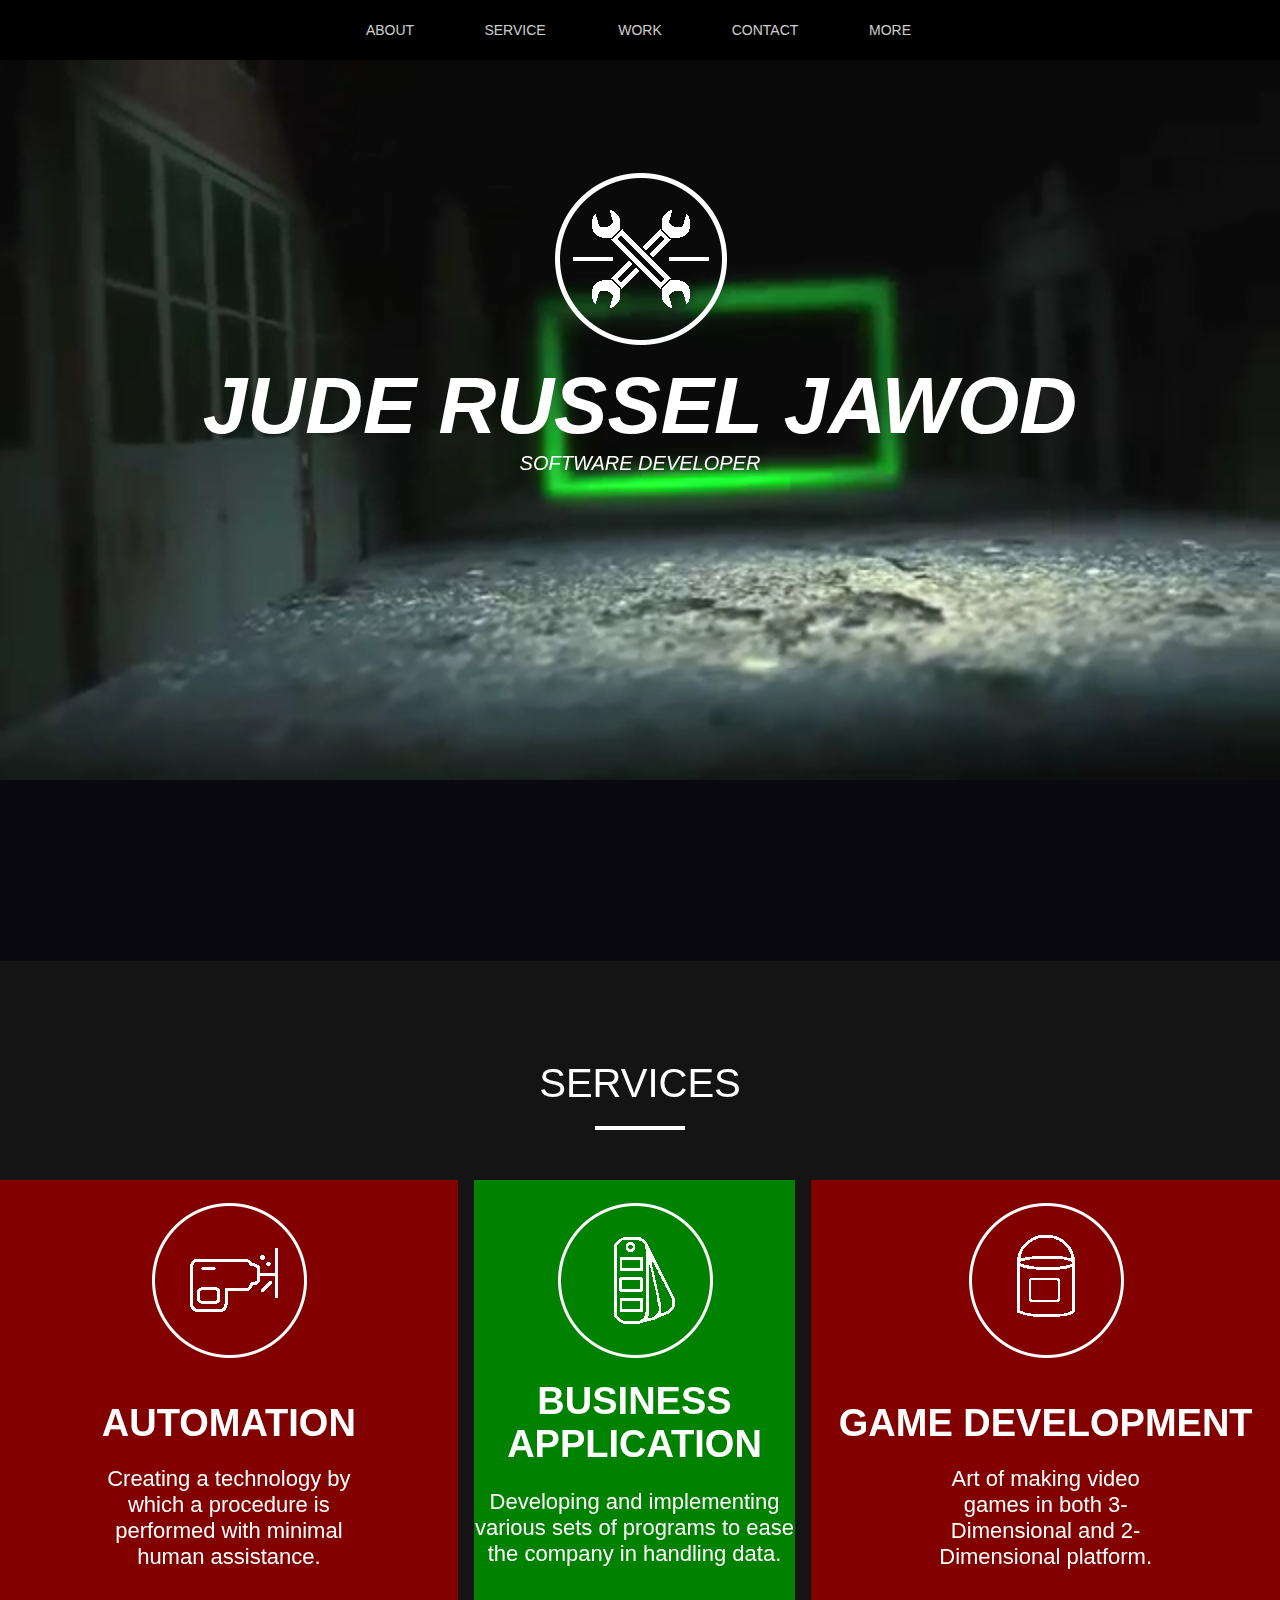
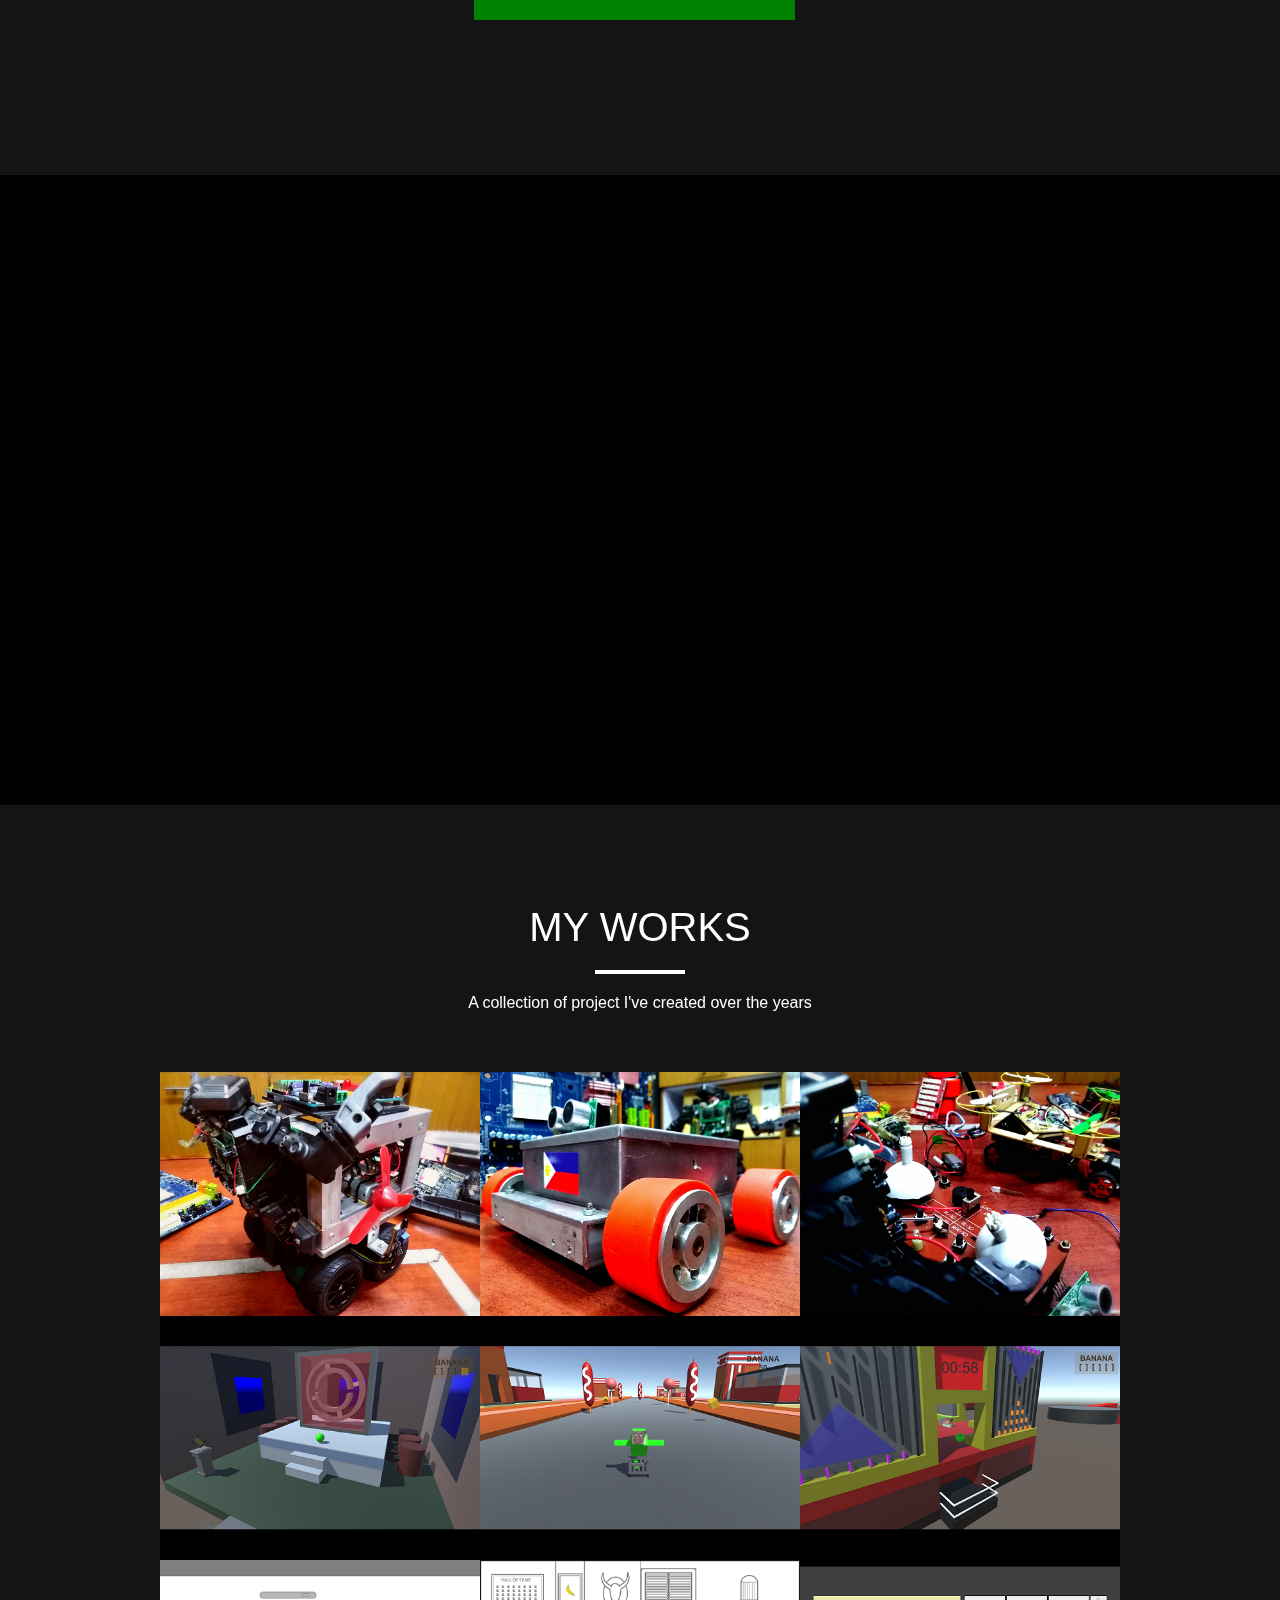
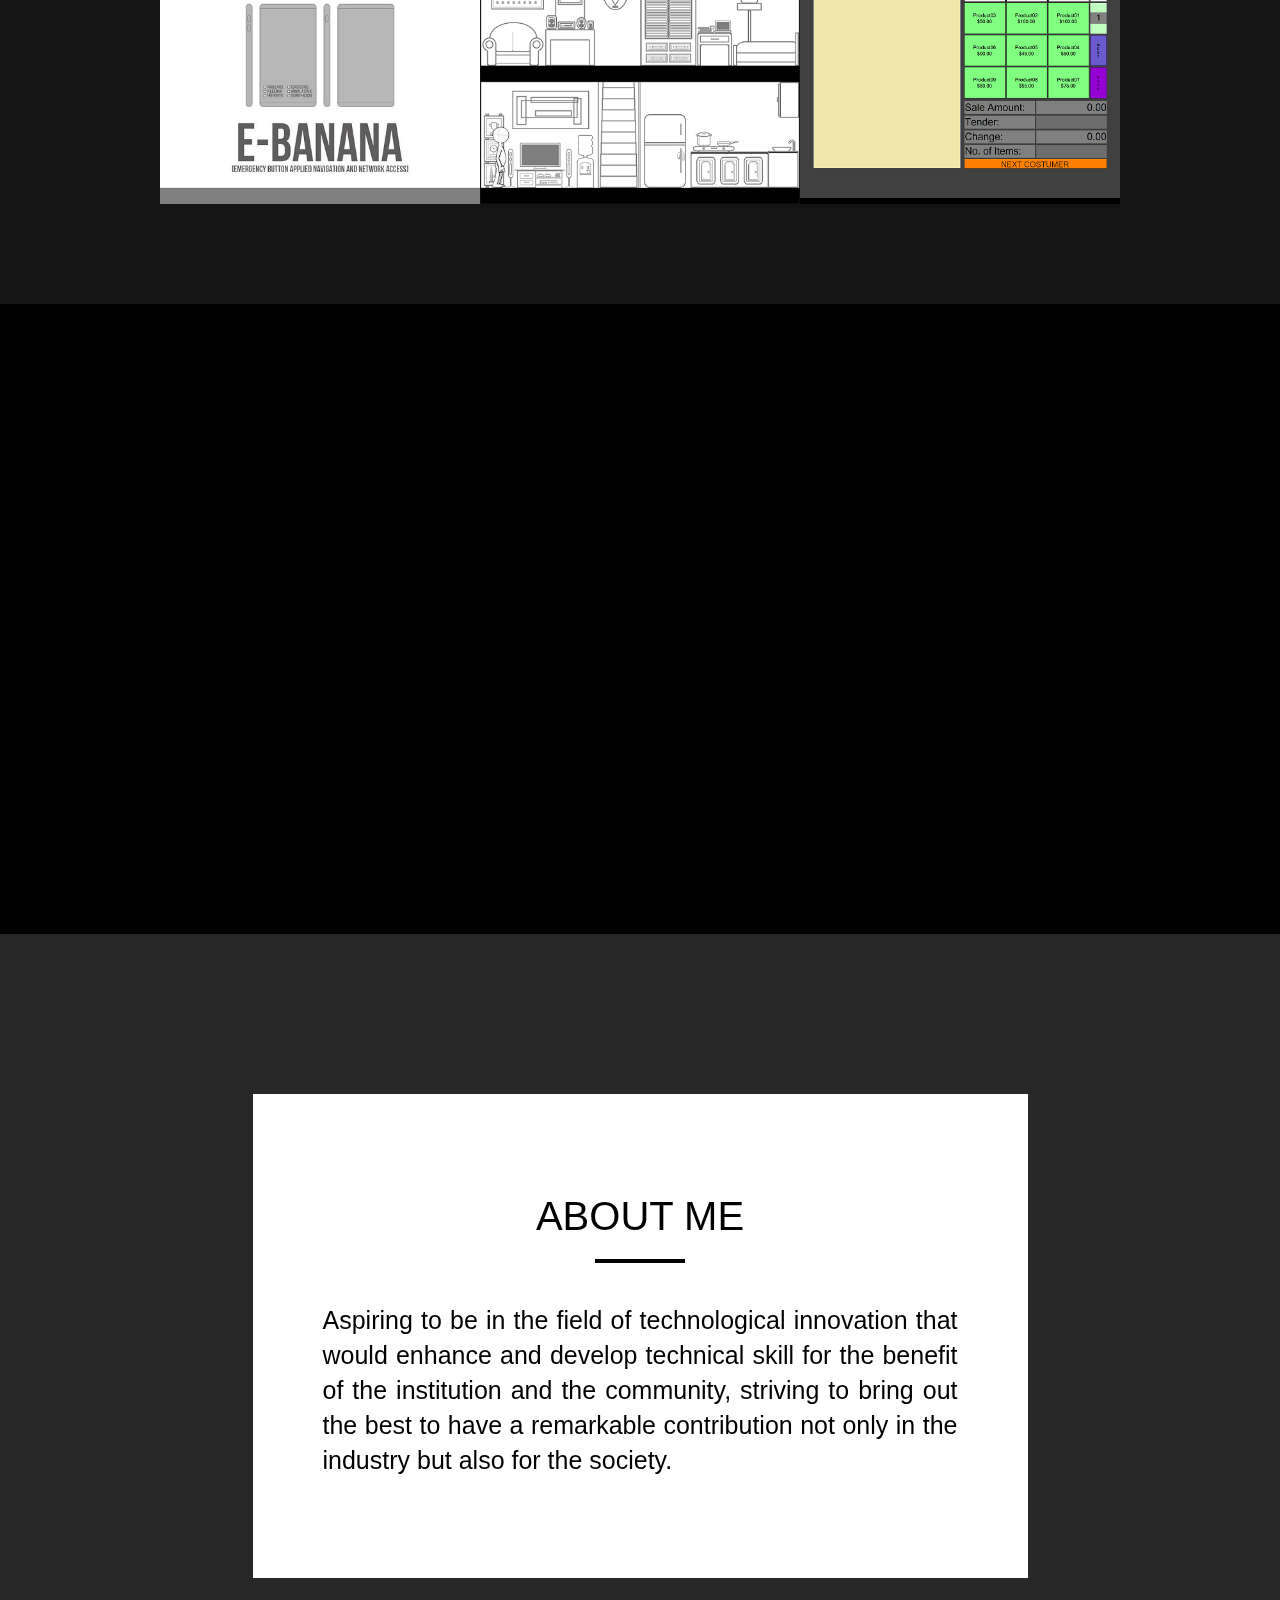
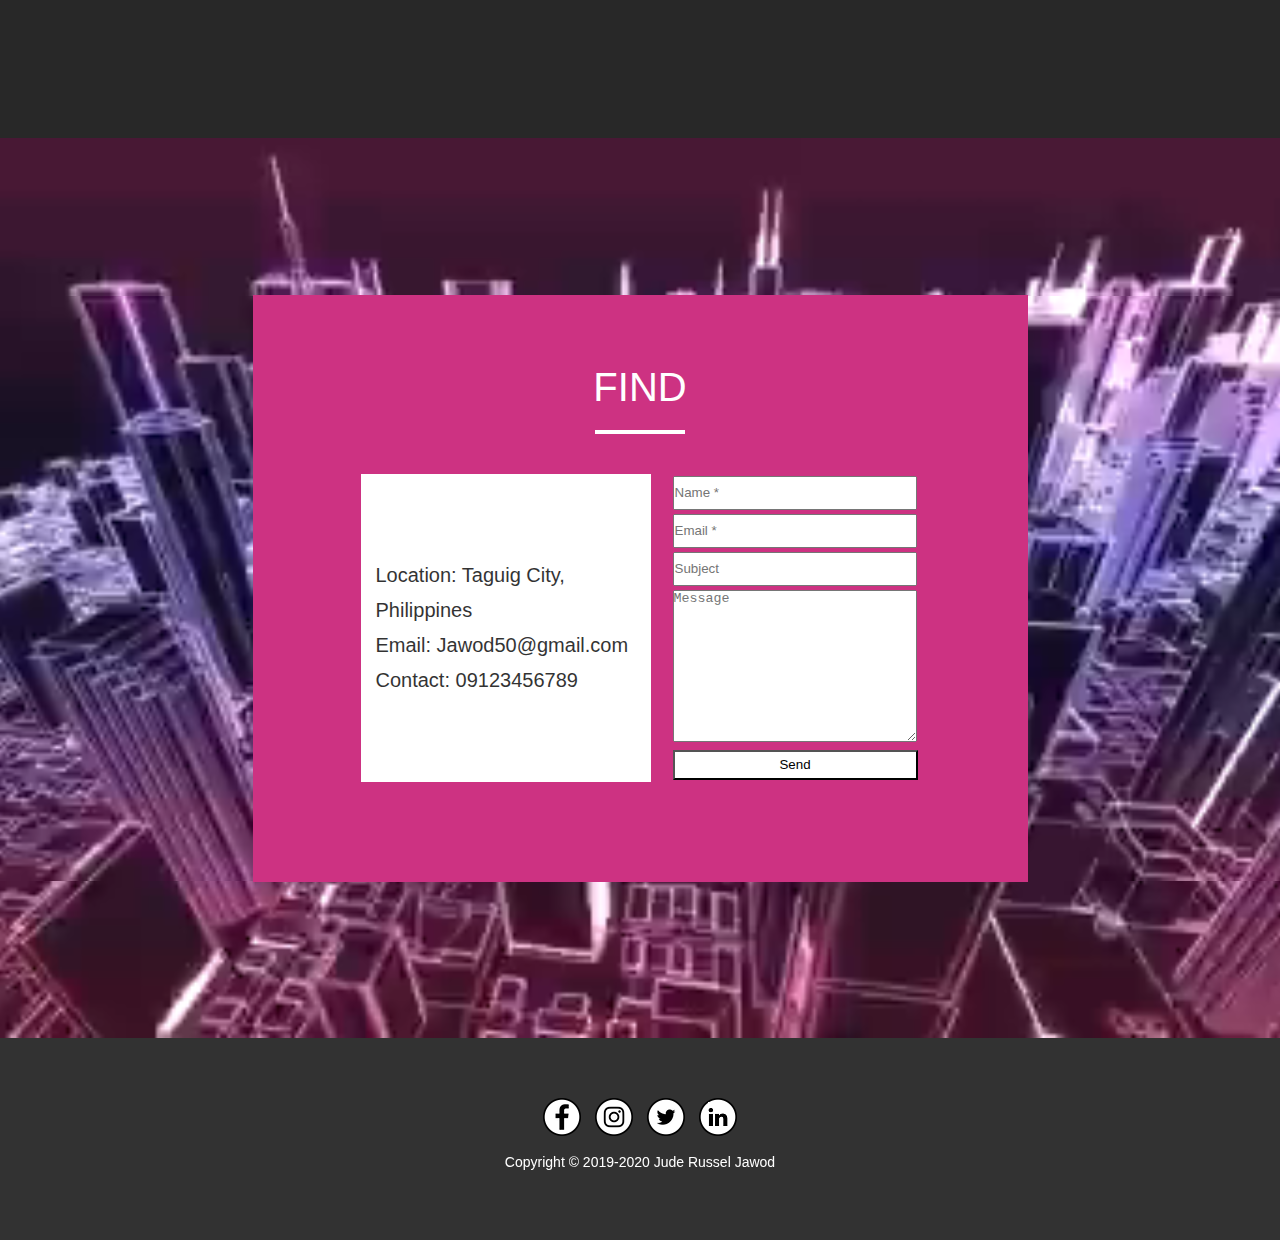
<file: index.html>
<!DOCTYPE html>
<html lang="en">
<head>
	<meta charset="UTF-8" />
	<link rel="shortcut icon" type="image/png" href="images/logos/iconBanana.png">
	<meta name="viewport" content="width=device-width, initial-scale=1.0" />
	<link rel="stylesheet" type="text/css" href="css/index_style.css">
	<title>Official Website</title>
</head>
<body>
	<div class="nav">
		<div class="nav-container">
			<ul>
				<li><a href="#nav-about">ABOUT</a></li>
				<li><a href="#nav-service">SERVICE</a></li>
				<li><a href="#nav-work">WORK</a>
					<ul>
						<li><a href="pages/robots.html">ROBOTS</a></li>
						<li><a href="pages/e-banana.html">E-BANANA</a></li>
						<li><a href="pages/bananacafe.html">BANANA CAFE</a></li>
						<li><a href="https://bananastore.herokuapp.com/" target="new01">BANANA O.S.</a></li>
						<li><a href="https://chatapz.herokuapp.com/" target="new02">CHATAPZ</a></li>
						<li><a href="pages/saghouse.html">SAG HOUSE</a></li>
						<li><a href="pages/bananacube.html">BANANA CUBE</a></li>
						<li><a href="pages/chessgame.html">CHESS GAME</a></li>
				 		<li><a href="pages/4pics1word.html">4-PICS 1-WORD</a></li>
					</ul>
				</li>
				<li><a href="#nav-find">CONTACT</a></li>
				<li><a href="pages/more.html">MORE</a></li>
			</ul>
		</div>
	</div>

	<div class="header">
		<video id="vid01" src="videos/video01.mp4" autoplay loop muted></video>
		<div class="header-content">
			<img src="images/logos/Logo.png" alt="Logo Photo">
			<h1> JUDE RUSSEL JAWOD </h1>
			<h2> SOFTWARE DEVELOPER</h2>
		</div>
	</div>

	<div class="gap01" ></div>

	<div id="nav-service"></div>
	<div id="service">
		<h2>SERVICES</h2>
		<img id="boarder" src="images/logos/boarder.png" alt="Boarder Photo">
		<div id="service-container">	
			<div id="service-item01"><img src="images/logos/Automation-Medium.png" alt="Automation Badge Photo"></div>
			<div id="service-item02"><img src="images/logos/BusinessApp-Medium.png" alt="Business Application Badge Photo"></div>
			<div id="service-item03"><img src="images/logos/GameDev-Medium.png" alt="Game Development Badge Photo"></div>
			<div id="service-item04"><h1>AUTOMATION</h1></div>
			<div id="service-item05"><h1>BUSINESS APPLICATION</h1></div>
			<div id="service-item06"><h1>GAME DEVELOPMENT</h1></div>
			<div id="service-item07"><div class="wrap-p"><p>Creating a technology by which a procedure is performed with minimal human assistance.</p></div></div>
			<div id="service-item08"><p>Developing and implementing various sets of programs to ease the company in handling data.</p></div>
			<div id="service-item09"><div class="wrap-p"><p>Art of making video games in both 3-Dimensional and 2-Dimensional platform.</p></div></div>
		</div>
	</div>

	<div class="gap-background"></div>

	<div id="nav-work"></div>
	<div class="works">
		<h1>MY WORKS</h1>
		<img src="images/logos/boarder.png" alt="Boarder Photo" id="work-boarder">
		<p>A collection of project I've created over the years</p>
		<div id="gallery">
			<div class="photo-01"><a href="pages/robots.html"><img src="images/robots/robot01-Small.png" alt="Fire Fighting Robot Photo"></a></div>
			<div class="photo-02"><a href="pages/robots.html"><img src="images/robots/robot02-Small.png" alt="Sumo Bot Photo"></a></div>
			<div class="photo-03"><a href="pages/robots.html"><img src="images/robots/robot03-Small.png" alt="Flying Car (Prototype) Photo"></a></div>

			<div class="photo-04"><a href="pages/bananacube.html"><img src="images/bananacube/BananaHunt/BananaHunt05-Small.png" alt="Banana Hunt Photo"></a></div>
			<div class="photo-05"><a href="pages/bananacube.html"><img src="images/bananacube/BananaRun/BananaRun01-Small.png" alt="Banana Run Photo"></a></div>
			<div class="photo-06"><a href="pages/bananacube.html"><img src="images/bananacube/BananaHuntPro/BananaHuntPro02-Small.png" alt="Banana Hunt Pro Photo"></a></div>

			<div class="photo-07"><a href="pages/e-banana.html"><img src="images/e-banana/EBanana01-Small.png" alt="E-BANANA Photo"></a></div>
			<div class="photo-08"><a href="pages/saghouse.html"><img src="images/saghouse/SagHouse/SagHouse01-Small.png" alt="SagHouse Photo"></a></div>
			<div class="empty00"><img src="images/logos/empty.png"></div> 
			<div class="photo-09"><a href="pages/bananacafe.html"><img src="images/bananacafe/BananaCafe02-Small.png" alt="Banana Cafe Photo"></a></div>
			<div class="empty01"><img src="images/logos/empty.png"></div>
		</div>
	</div>
	
	<div class="gap-background"></div>

	<div id="nav-about"></div>
	<div class="about">
		<div class="about-container">
			<h1>ABOUT ME</h1>
			<img src="images/logos/boarderblack.png" alt="Boarder Photo">
			<p>
				Aspiring to be in the field of technological innovation that would enhance and develop technical skill for the benefit of the institution and the community, striving to bring out the best to have a remarkable contribution not only in the industry but also for the society.
			</p>
		</div>
	</div>

	<div id="nav-find"></div>
	
	<div class="find">
		<video src="videos/video02.mp4" autoplay loop muted></video>
		<div class="find-content">
			<h1>FIND</h1>
			<img src="images/logos/boarder.png" alt="Boarder Photo">
			<div class="find-grid-container">
				<div></div>
				<div class="information">
					<p>Location: Taguig City, Philippines</p>
					<p>Email: Jawod50@gmail.com</p>
					<p>Contact: 09123456789</p>
				</div>
				<div class="sign-up">
					<form>
						<input class="textbox" type="text" name="user-name" placeholder="Name *"><br>
						<input class="textbox" type="email" name="user-email" placeholder="Email *"><br>
						<input class="textbox" type="text" name="user-subject" placeholder="Subject"> <br>
						<textarea name="user-subject" placeholder="Message"></textarea> <br>
						<input class="button" type="submit" name="user-Send" placeholder="Send" value="Send">
					</form>
				</div>
				<div></div>
			</div>
		</div>
	</div>

	<div class="footer">
		<a href="https://www.facebook.com/" target="new"><img src="images/logos/SM_Facebook.png" alt="Facebook"></a>
		<a href="https://www.instagram.com/" target="new"><img src="images/logos/SM_Instagram.png" alt="Instagram"></a>
		<a href="https://twitter.com/" target="new"><img src="images/logos/SM_Twitter.png" alt="Twitter"></a>
		<a href="https://linkedin.com/" target="new"><img src="images/logos/SM_Linkedin.png" alt="Linkedin"></a>
		<p>Copyright © 2019-2020 Jude Russel Jawod</p>
	</div>
</body>
</html>
</file>
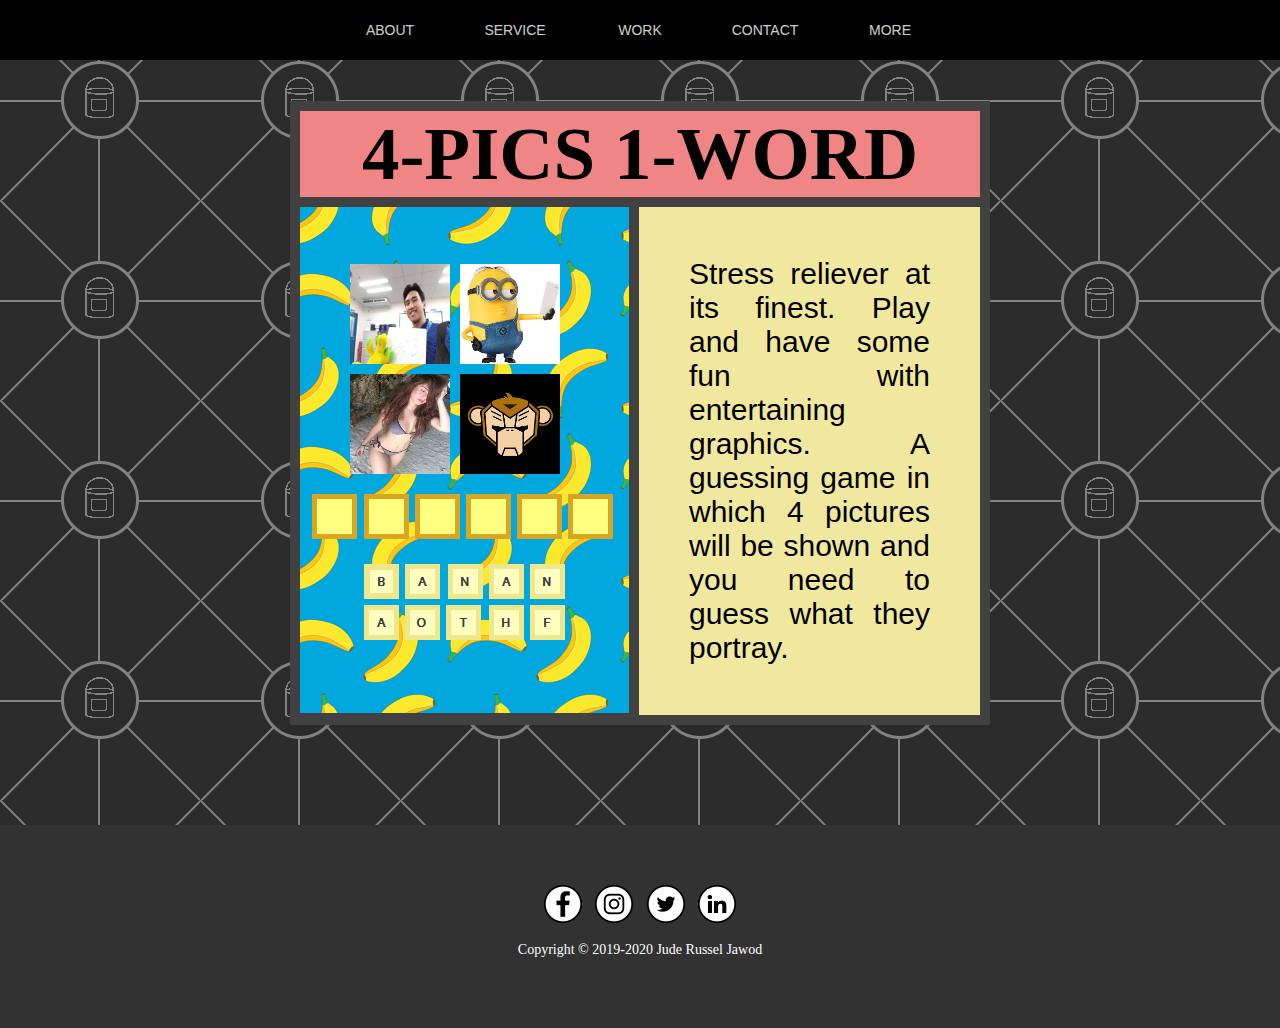
<file: pages/4pics1word.html>
<!DOCTYPE html>
<html lang="en">
<head>
	<meta charset="UTF-8" />
	<link rel="shortcut icon" type="image/png" href="../images/logos/iconBanana.png">
	<meta name="viewport" content="width=device-width, initial-scale=1.0" />
	<link rel="stylesheet" type="text/css" href="../css/4pics1word_style.css">
	<title>Official Website</title>
</head>
<body>	
	<div class="nav">
		<div class="nav-container">
			<ul>
				<li><a href="../index.html">ABOUT</a></li>
				<li><a href="../index.html">SERVICE</a></li>
				<li><a href="../index.html">WORK</a>
					<ul>
						<li><a href="robots.html">ROBOTS</a></li>
						<li><a href="e-banana.html">E-BANANA</a></li>
						<li><a href="bananacafe.html">BANANA CAFE</a></li>
						<li><a href="https://bananastore.herokuapp.com/" target="new01">BANANA O.S.</a></li>
						<li><a href="https://chatapz.herokuapp.com/" target="new02">CHATAPZ</a></li>
						<li><a href="saghouse.html">SAG HOUSE</a></li>
						<li><a href="bananacube.html">BANANA CUBE</a></li>
						<li><a href="chessgame.html">CHESS GAME</a></li>
				 		<li><a href="4pics1word.html">4-PICS 1-WORD</a></li>
					</ul>
				</li>
				<li><a href="../index.html">CONTACT</a></li>
				<li><a href="more.html">MORE</a></li>
			</ul>
		</div>
	</div>
	<br>
	<div class="content">
		<div class="slideShow01">
			<h1 class="title01">4-PICS 1-WORD</h1>
			<div class="slider01"></div>
			<p class="description01">
				Stress reliever at its finest. Play and have some fun with entertaining graphics. A guessing game in which 4 pictures will be shown and you need to guess what they portray. 
			</p>
		</div>

	<div class="footer">
		<a href="https://www.facebook.com/" target="new"><img src="../images/logos/SM_Facebook.png" alt="Facebook"></a>
		<a href="https://www.instagram.com/" target="new"><img src="../images/logos/SM_Instagram.png" alt="Instagram"></a>
		<a href="https://twitter.com/" target="new"><img src="../images/logos/SM_Twitter.png" alt="Twitter"></a>
		<a href="https://linkedin.com/" target="new"><img src="../images/logos/SM_Linkedin.png" alt="Linkedin"></a>
		<p>Copyright © 2019-2020 Jude Russel Jawod</p>
	</div>
</body>
</html>
</file>
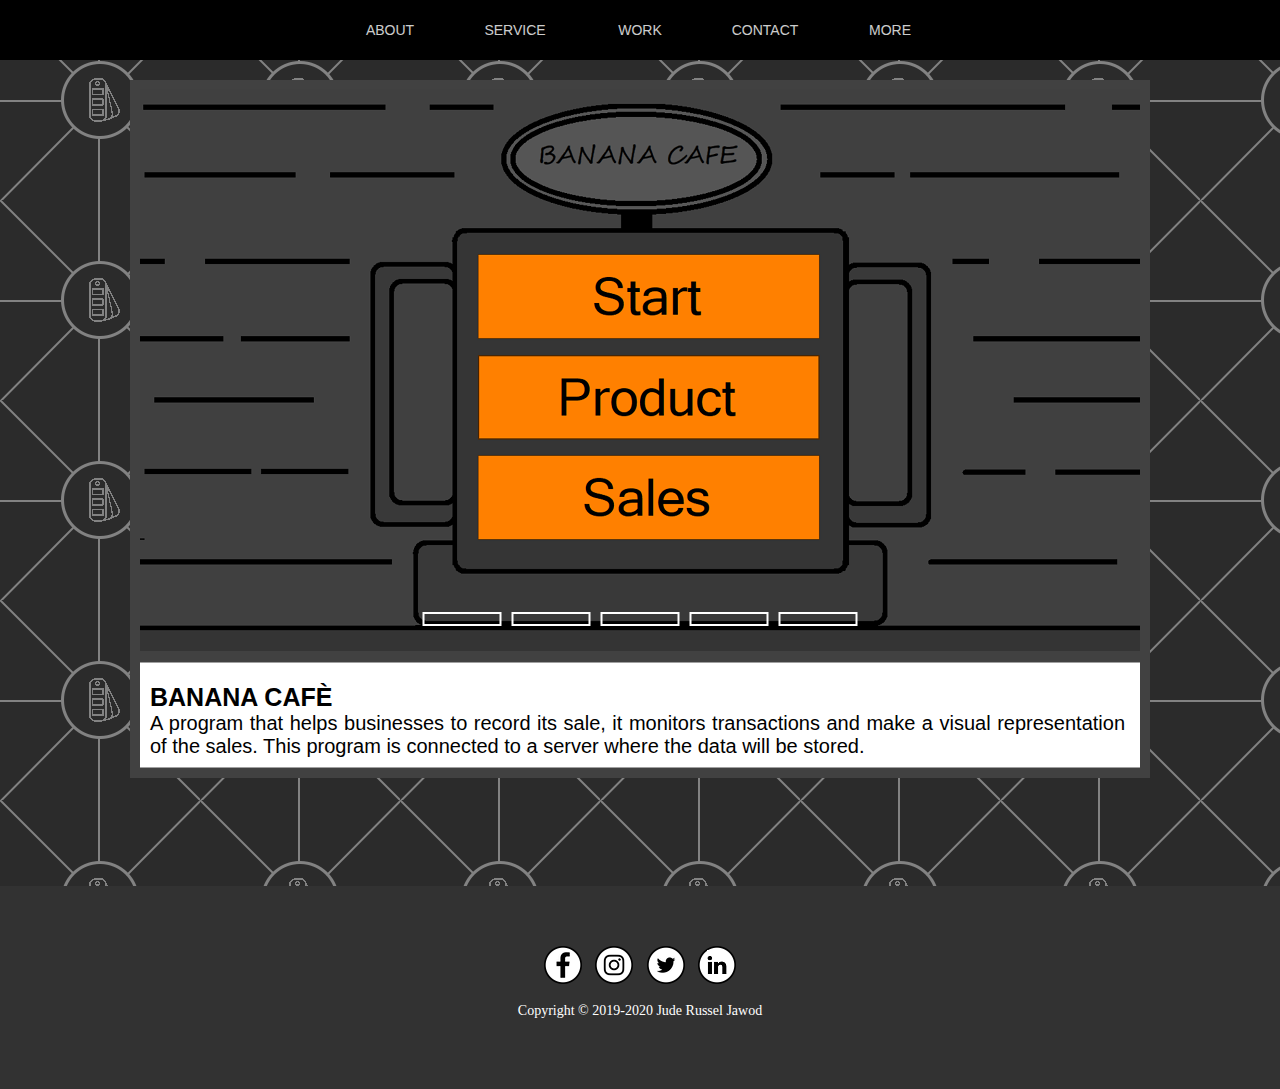
<file: pages/bananacafe.html>
<!DOCTYPE html>
<html lang="en">
<head>
	<meta charset="UTF-8" />
	<link rel="shortcut icon" type="image/png" href="../images/logos/iconBanana.png">
	<meta name="viewport" content="width=device-width, initial-scale=1.0" />
	<link rel="stylesheet" type="text/css" href="../css/bananacafe_style.css">
	<title>Official Website</title>
</head>
<body>
	<div class="nav">
		<div class="nav-container">
			<ul>
				<li><a href="../index.html">ABOUT</a></li>
				<li><a href="../index.html">SERVICE</a></li>
				<li><a href="../index.html">WORK</a>
					<ul>
						<li><a href="robots.html">ROBOTS</a></li>
						<li><a href="e-banana.html">E-BANANA</a></li>
						<li><a href="bananacafe.html">BANANA CAFE</a></li>
						<li><a href="https://bananastore.herokuapp.com/" target="new01">BANANA O.S.</a></li>
						<li><a href="https://chatapz.herokuapp.com/" target="new02">CHATAPZ</a></li>
						<li><a href="saghouse.html">SAG HOUSE</a></li>
						<li><a href="bananacube.html">BANANA CUBE</a></li>
						<li><a href="chessgame.html">CHESS GAME</a></li>
				 		<li><a href="4pics1word.html">4-PICS 1-WORD</a></li>
					</ul>
				</li>
				<li><a href="../index.html">CONTACT</a></li>
				<li><a href="more.html">MORE</a></li>
			</ul>
		</div>
	</div>
	<br>


		<div class="slideshow middle">
			<div class="slides"> 
				<input type="radio" name="r" id="r1" checked>
				<input type="radio" name="r" id="r2">
				<input type="radio" name="r" id="r3">
				<input type="radio" name="r" id="r4">
				<input type="radio" name="r" id="r5">

				<div class="slide s1"> <img src="../images/bananacafe/BananaCafe01-Medium.png" alt=""> </div> 
				<div class="slide"> <img src="../images/bananacafe/BananaCafe02-Medium.png" alt=""> </div>
				<div class="slide"> <img src="../images/bananacafe/BananaCafe03-Medium.png" alt=""> </div>
				<div class="slide"> <img src="../images/bananacafe/BananaCafe04-Medium.png" alt=""> </div>
				<div class="slide"> <img src="../images/bananacafe/BananaCafe05-Medium.png" alt=""> </div>
			</div>

			<div class="navigation">
				<label for="r1" class="bar"></label>
				<label for="r2" class="bar"></label>
				<label for="r3" class="bar"></label>
				<label for="r4" class="bar"></label>
				<label for="r5" class="bar"></label>
			</div>
		</div>

		<div class="backgroundColor">
			<h1 class="title">BANANA CAFÈ</h1>
			<p class="description">
				A program that helps businesses to record its sale, it monitors transactions and make a visual representation of the sales. This program is connected to a server where the data will be stored.
			</p>
			 
		</div>

		<div class="content"></div>
	<br>
	<div class="footer">
		<a href="https://www.facebook.com/" target="new"><img src="../images/logos/SM_Facebook.png" alt="Facebook"></a>
		<a href="https://www.instagram.com/" target="new"><img src="../images/logos/SM_Instagram.png" alt="Instagram"></a>
		<a href="https://twitter.com/" target="new"><img src="../images/logos/SM_Twitter.png" alt="Twitter"></a>
		<a href="https://linkedin.com/" target="new"><img src="../images/logos/SM_Linkedin.png" alt="Linkedin"></a>
		<p>Copyright © 2019-2020 Jude Russel Jawod</p>
	</div>
</body>
</html>
</file>
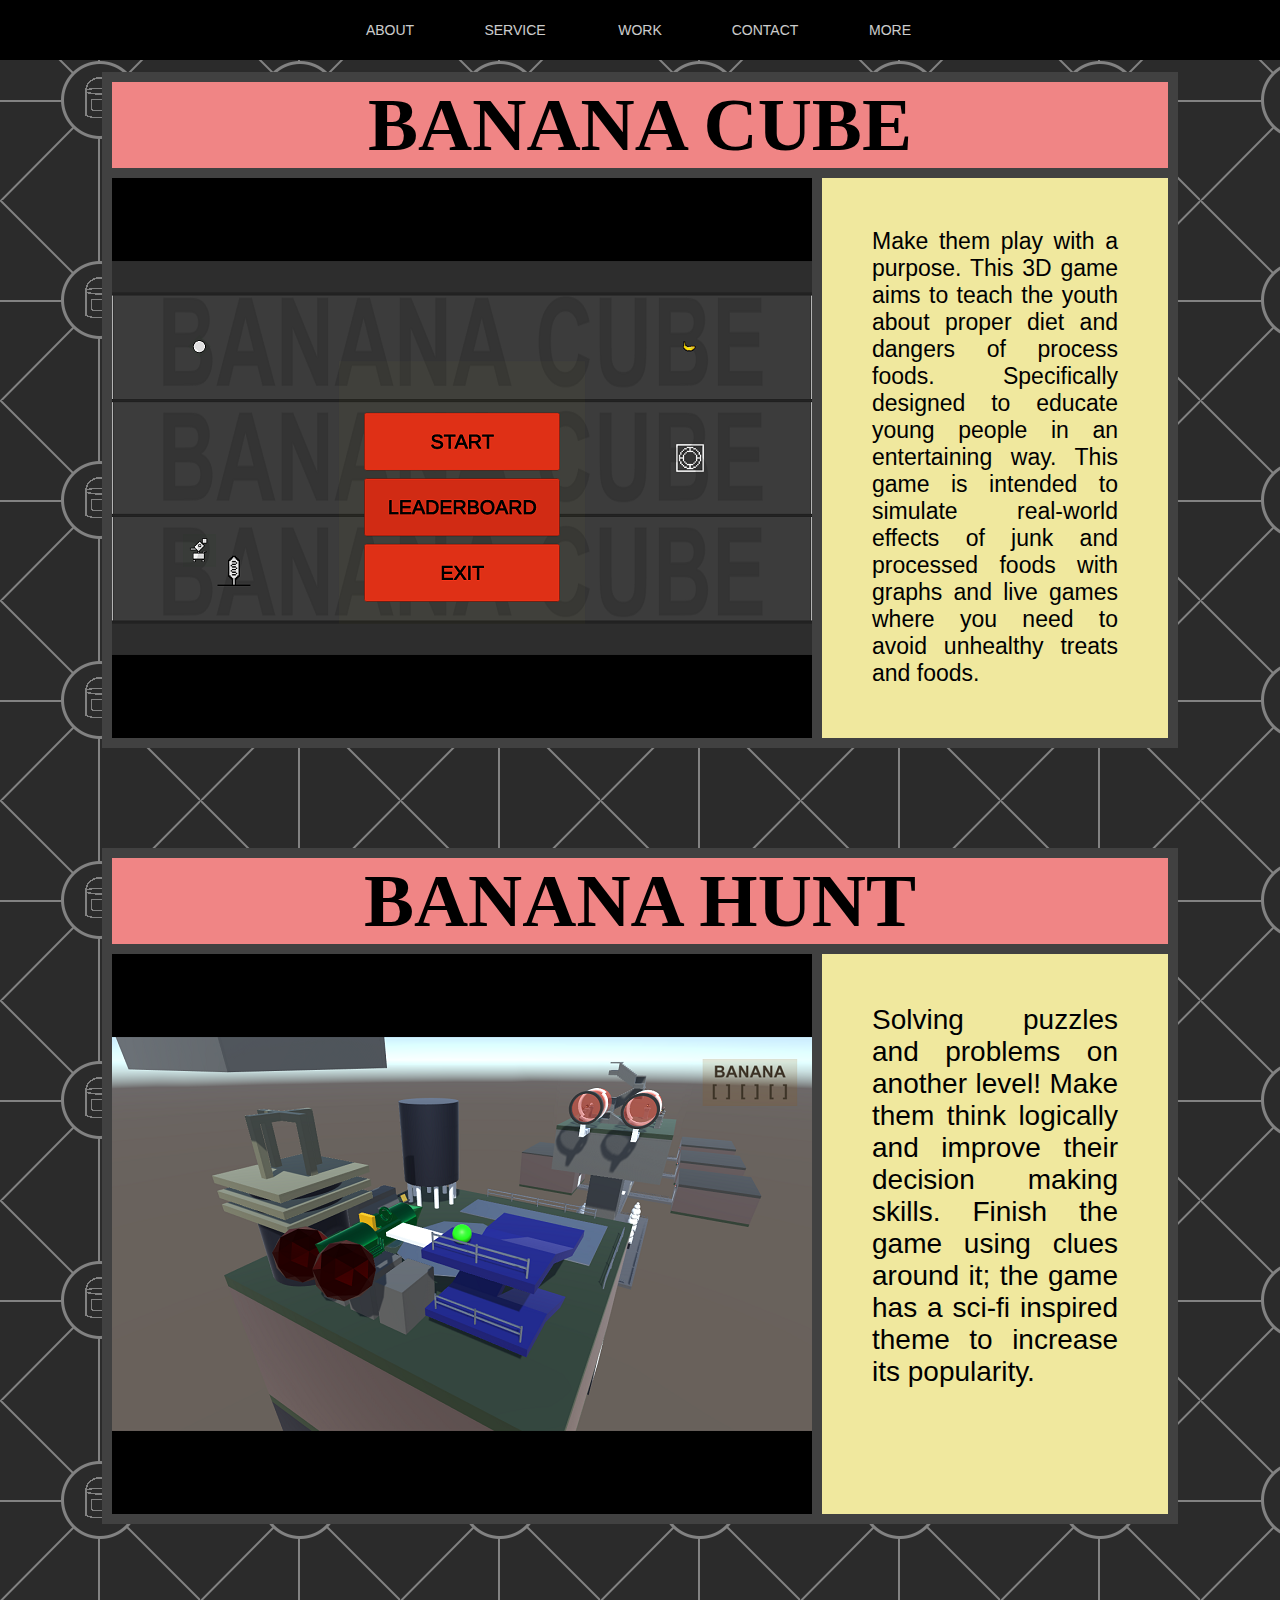
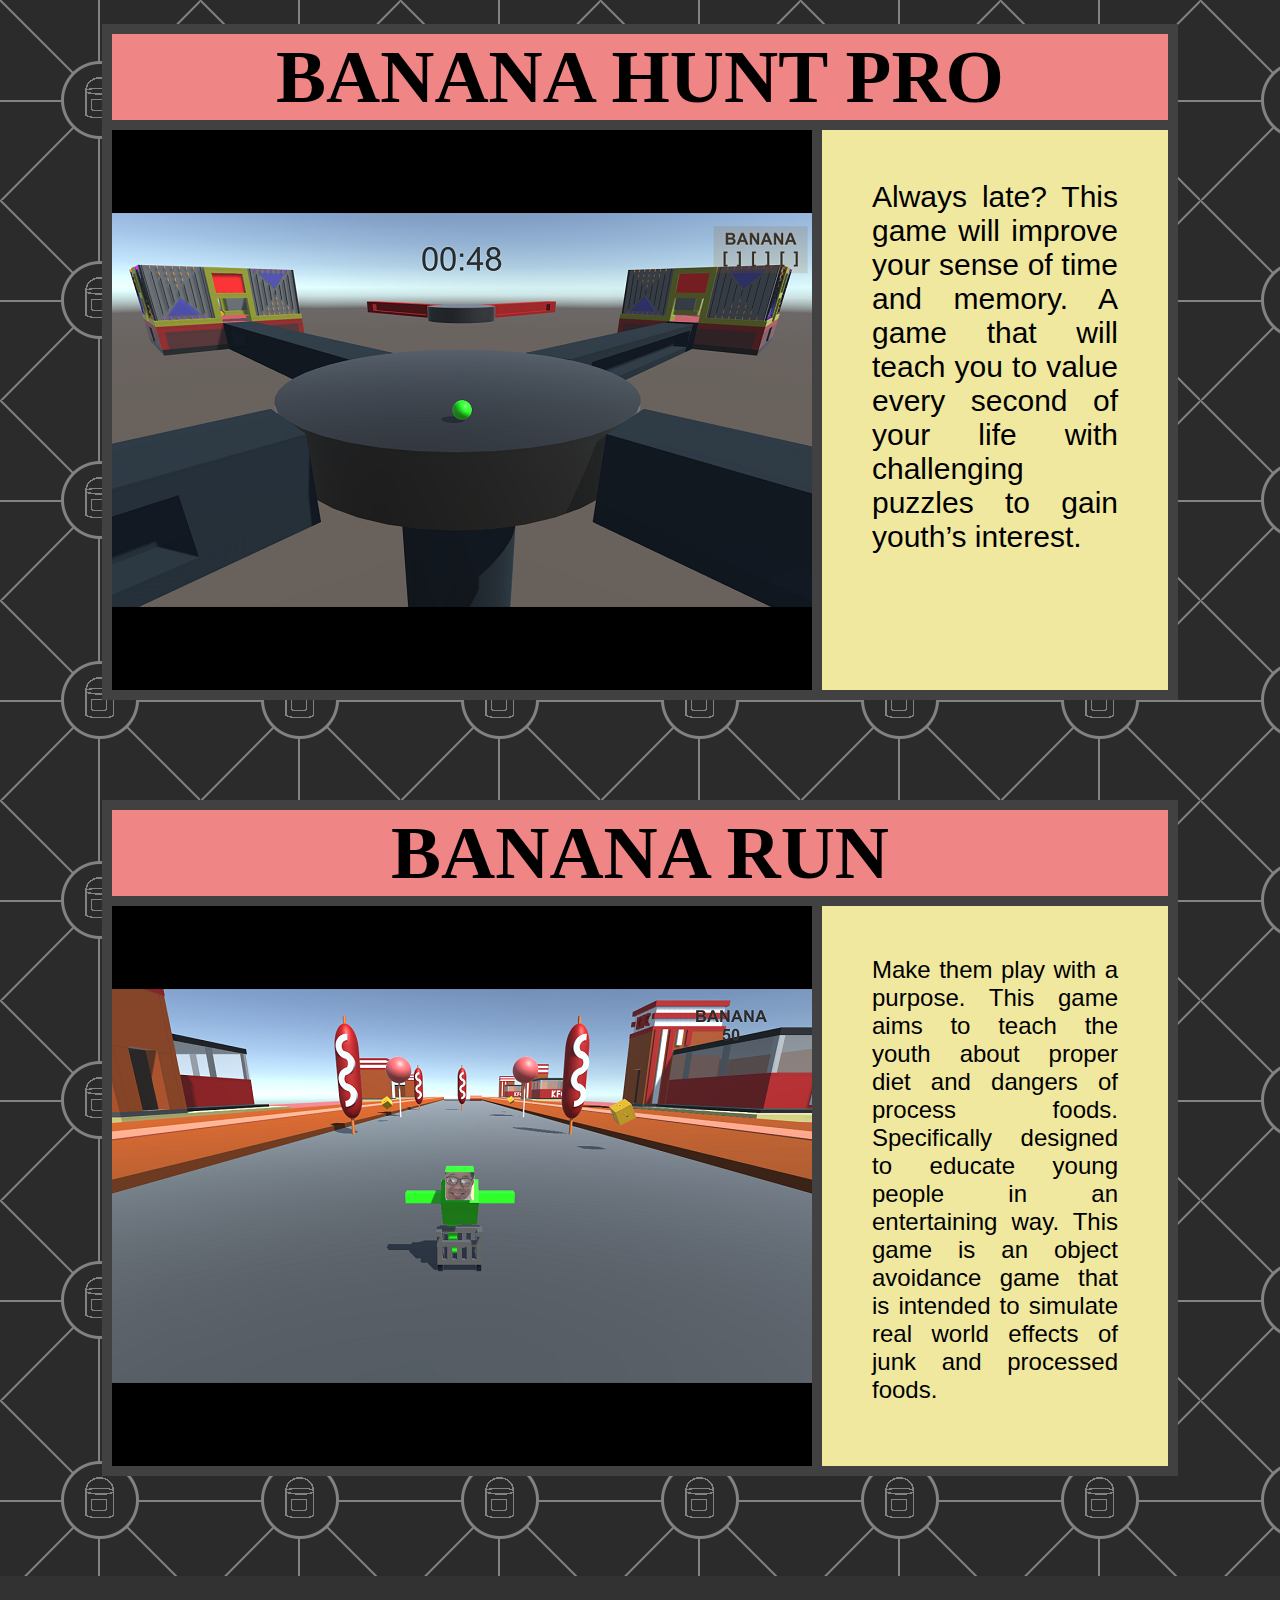
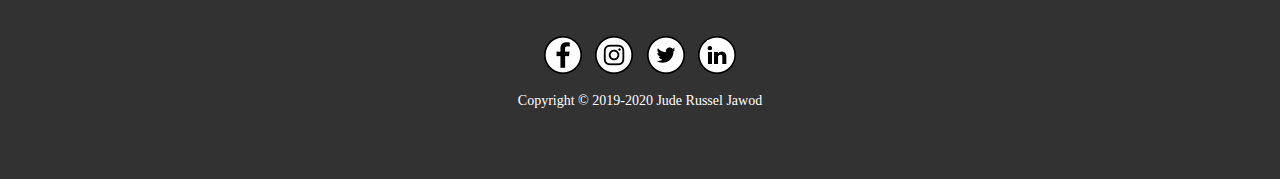
<file: pages/bananacube.html>
<!DOCTYPE html>
<html lang="en">
<head>
	<meta charset="UTF-8" />
	<link rel="shortcut icon" type="image/png" href="../images/logos/iconBanana.png">
	<meta name="viewport" content="width=device-width, initial-scale=1.0" />
	<link rel="stylesheet" type="text/css" href="../css/bananacube_style.css">
	<title>Official Website</title>
</head>
<body>
	<div class="nav">
		<div class="nav-container">
			<ul>
				<li><a href="../index.html">ABOUT</a></li>
				<li><a href="../index.html">SERVICE</a></li>
				<li><a href="../index.html">WORK</a>
					<ul>
						<li><a href="robots.html">ROBOTS</a></li>
						<li><a href="e-banana.html">E-BANANA</a></li>
						<li><a href="bananacafe.html">BANANA CAFE</a></li>
						<li><a href="https://bananastore.herokuapp.com/" target="new01">BANANA O.S.</a></li>
						<li><a href="https://chatapz.herokuapp.com/" target="new02">CHATAPZ</a></li>
						<li><a href="saghouse.html">SAG HOUSE</a></li>
						<li><a href="bananacube.html">BANANA CUBE</a></li>
						<li><a href="chessgame.html">CHESS GAME</a></li>
				 		<li><a href="4pics1word.html">4-PICS 1-WORD</a></li>
					</ul>
				</li>
				<li><a href="../index.html">CONTACT</a></li>
				<li><a href="more.html">MORE</a></li>
			</ul>
		</div>
	</div>
	<br>
	<div class="content">
	<div class="slideShow01">
		<h1 class="title01">BANANA CUBE</h1>
		<div class="slider01"></div>
		<p class="description01">
			Make them play with a purpose. This 3D game aims to teach the youth about proper diet and dangers of process foods. Specifically designed to educate young people in an entertaining way. This game is intended to simulate real-world effects of junk and processed foods with graphs and live games where you need to avoid unhealthy treats  and foods.
		</p>
	</div>

	<div class="slideShow02">
		<h1 class="title02">BANANA HUNT</h1>
		<div class="slider02"></div>
		<P class="description02">
			Solving puzzles and problems on another level! Make them think logically and improve their decision making skills. Finish the game using clues around it; the game has a sci-fi inspired theme to increase its popularity.
		</P>
	</div>

	<div class="slideShow03">
		<h1 class="title03">BANANA HUNT PRO</h1>
		<div class="slider03"></div>
		<P class="description03">
			Always late? This game will improve your sense of time and memory. A game that will teach you to value every second of your life with challenging puzzles to gain youth’s interest.
		</P>
	</div>

	<div class="slideShow04">
		<h1 class="title04">BANANA RUN</h1>
		<div class="slider04"></div>
		<p class="description04">
			Make them play with a purpose. This game aims to teach the youth about proper diet and dangers of process foods. Specifically designed to educate young people in an entertaining way. This game is an object avoidance game that is intended to simulate real world effects of junk and processed foods.
		</p>
	</div>
	</div>
	<div class="footer">
		<a href="https://www.facebook.com/" target="new"><img src="../images/logos/SM_Facebook.png" alt="Facebook"></a>
		<a href="https://www.instagram.com/" target="new"><img src="../images/logos/SM_Instagram.png" alt="Instagram"></a>
		<a href="https://twitter.com/" target="new"><img src="../images/logos/SM_Twitter.png" alt="Twitter"></a>
		<a href="https://linkedin.com/" target="new"><img src="../images/logos/SM_Linkedin.png" alt="Linkedin"></a>
		<p>Copyright © 2019-2020 Jude Russel Jawod</p>
	</div>
</body>
</html>
</file>
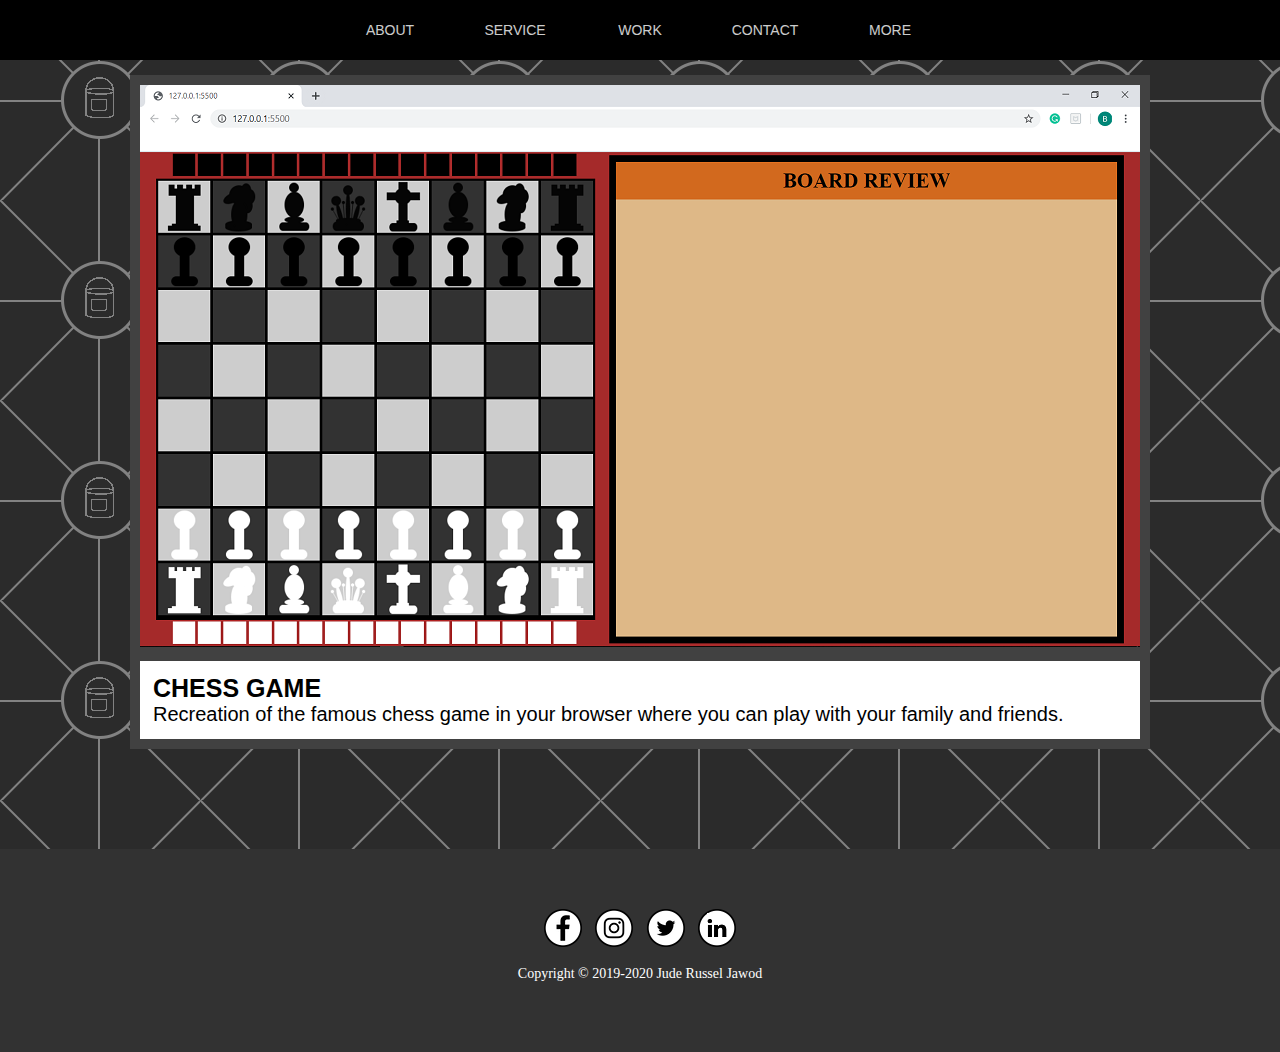
<file: pages/chessgame.html>
<!DOCTYPE html>
<html lang="en">
<head>
	<meta charset="UTF-8" />
	<link rel="shortcut icon" type="image/png" href="../images/logos/iconBanana.png">
	<meta name="viewport" content="width=device-width, initial-scale=1.0" />
	<link rel="stylesheet" type="text/css" href="../css/chessgame_style.css">
	<title>Official Website</title>
</head>
<body>
	<div class="nav">
		<div class="nav-container">
			<ul>
				<li><a href="../index.html">ABOUT</a></li>
				<li><a href="../index.html">SERVICE</a></li>
				<li><a href="../index.html">WORK</a>
					<ul>
						<li><a href="robots.html">ROBOTS</a></li>
						<li><a href="e-banana.html">E-BANANA</a></li>
						<li><a href="bananacafe.html">BANANA CAFE</a></li>
						<li><a href="https://bananastore.herokuapp.com/" target="new01">BANANA O.S.</a></li>
						<li><a href="https://chatapz.herokuapp.com/" target="new02">CHATAPZ</a></li>
						<li><a href="saghouse.html">SAG HOUSE</a></li>
						<li><a href="bananacube.html">BANANA CUBE</a></li>
						<li><a href="chessgame.html">CHESS GAME</a></li>
				 		<li><a href="4pics1word.html">4-PICS 1-WORD</a></li>
					</ul>
				</li>
				<li><a href="../index.html">CONTACT</a></li>
				<li><a href="more.html">MORE</a></li>
			</ul>
		</div>
	</div>
	<br>
	<div class="content">
		<!-- <div class="photo01"></div> -->
		<img src="../images/chessgame/ChessGame-Medium.png" alt="" class="photo01">
		<div class="backgroundColor">
			<h1 class="title">CHESS GAME</h1>
			<p class="description">
				Recreation of the famous chess game in your browser where you can play with your family and friends.
			</p>
		</div>

	</div>

	<div class="footer">
		<a href="https://www.facebook.com/" target="new"><img src="../images/logos/SM_Facebook.png" alt="Facebook"></a>
		<a href="https://www.instagram.com/" target="new"><img src="../images/logos/SM_Instagram.png" alt="Instagram"></a>
		<a href="https://twitter.com/" target="new"><img src="../images/logos/SM_Twitter.png" alt="Twitter"></a>
		<a href="https://linkedin.com/" target="new"><img src="../images/logos/SM_Linkedin.png" alt="Linkedin"></a>
		<p>Copyright © 2019-2020 Jude Russel Jawod</p>
	</div>
</body>
</html>
</file>
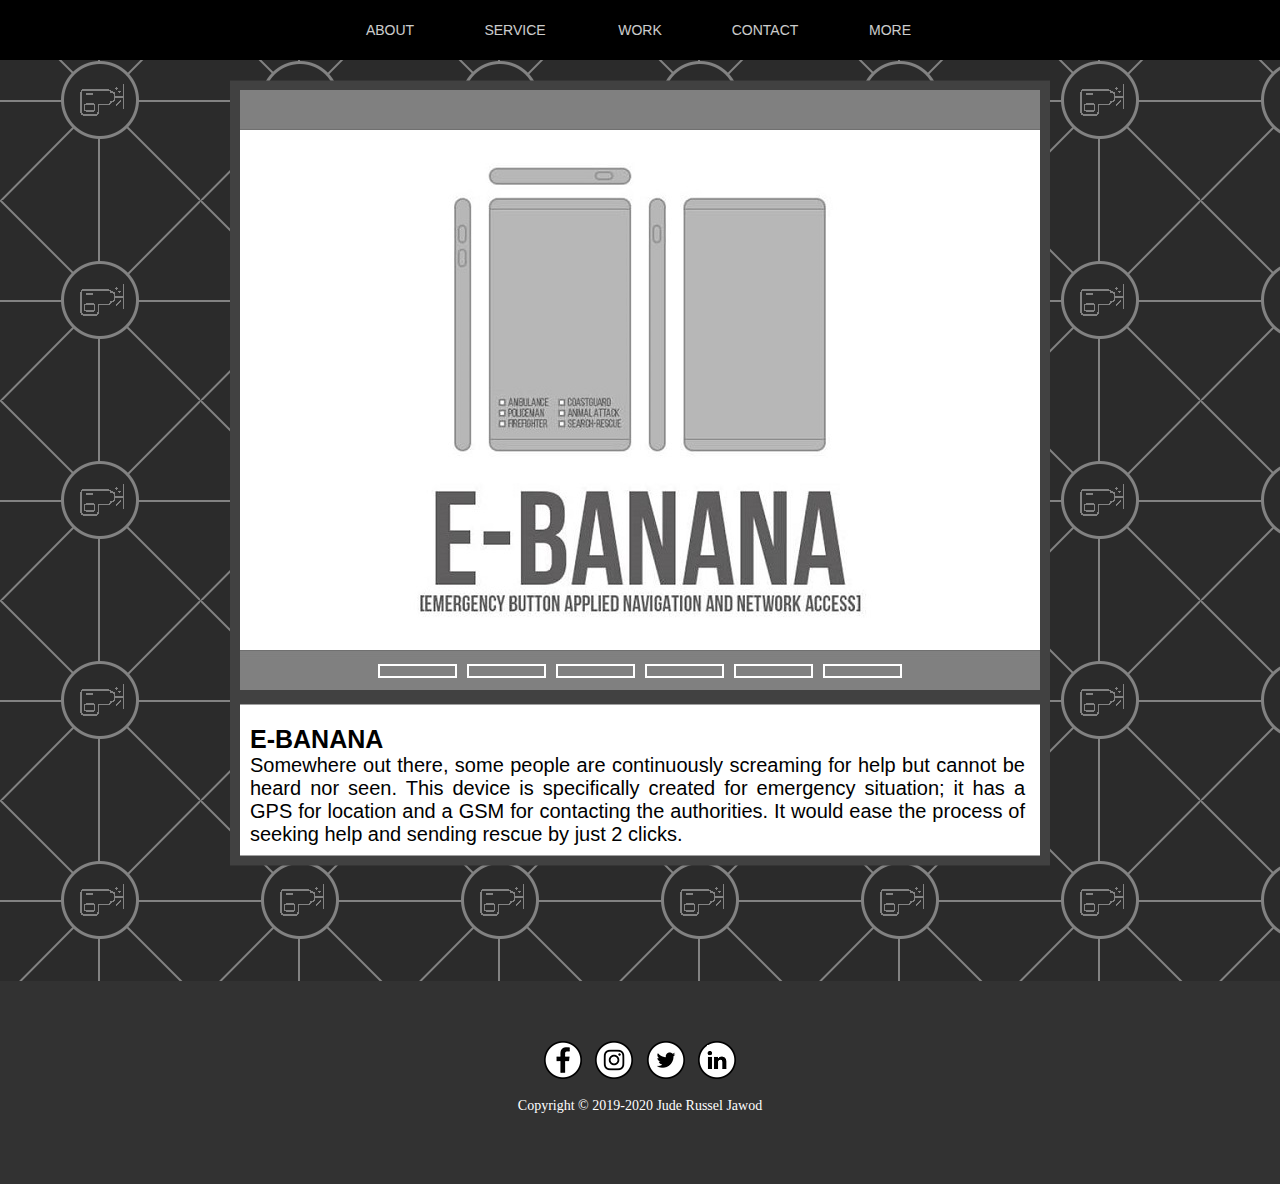
<file: pages/e-banana.html>
<!DOCTYPE html>
<html lang="en">
<head>
	<meta charset="UTF-8" />
	<link rel="shortcut icon" type="image/png" href="../images/logos/iconBanana.png">
	<meta name="viewport" content="width=device-width, initial-scale=1.0" />
	<link rel="stylesheet" type="text/css" href="../css/e-banana_style.css">
	<title>Official Website</title>
</head>
<body>
	<div class="nav">
		<div class="nav-container">
			<ul>
				<li><a href="../index.html">ABOUT</a></li>
				<li><a href="../index.html">SERVICE</a></li>
				<li><a href="../index.html">WORK</a>
					<ul>
						<li><a href="robots.html">ROBOTS</a></li>
						<li><a href="e-banana.html">E-BANANA</a></li>
						<li><a href="bananacafe.html">BANANA CAFE</a></li>
						<li><a href="https://bananastore.herokuapp.com/" target="new01">BANANA O.S.</a></li>
						<li><a href="https://chatapz.herokuapp.com/" target="new02">CHATAPZ</a></li>
						<li><a href="saghouse.html">SAG HOUSE</a></li>
						<li><a href="bananacube.html">BANANA CUBE</a></li>
						<li><a href="chessgame.html">CHESS GAME</a></li>
				 		<li><a href="4pics1word.html">4-PICS 1-WORD</a></li>
					</ul>
				</li>
				<li><a href="../index.html">CONTACT</a></li>
				<li><a href="more.html">MORE</a></li>
			</ul>
		</div>
	</div>
	<br><br><br><br><br><br><br><br><br><br><br><br><br><br><br><br>
	
		<div class="slideshow middle">
			<div class="slides"> 
				<input type="radio" name="r" id="r1" checked>
				<input type="radio" name="r" id="r2">
				<input type="radio" name="r" id="r3">
				<input type="radio" name="r" id="r4">
				<input type="radio" name="r" id="r5">
				<input type="radio" name="r" id="r6">

				<div class="slide s1"> <img src="../images/e-banana/EBanana01-Medium.png" alt=""> </div> 
				<div class="slide"> <img src="../images/e-banana/EBanana02-Medium.png" alt=""> </div>
				<div class="slide"> <img src="../images/e-banana/EBanana03-Medium.png" alt=""> </div>
				<div class="slide"> <img src="../images/e-banana/EBanana04-Medium.png" alt=""> </div>
				<div class="slide"> <img src="../images/e-banana/EBanana05-Medium.png" alt=""> </div>
				<div class="slide"> <img src="../images/e-banana/EBanana06-Medium.png" alt=""> </div>
			</div>

			<div class="navigation">
				<label for="r1" class="bar"></label>
				<label for="r2" class="bar"></label>
				<label for="r3" class="bar"></label>
				<label for="r4" class="bar"></label>
				<label for="r5" class="bar"></label>
				<label for="r6" class="bar"></label>

			</div>
		</div>

		<div class="backgroundColor">
			<h1 class="title">E-BANANA</h1>
			<p class="description">
				Somewhere out there, some people are continuously screaming for help but cannot be heard nor seen. This device is specifically created for emergency situation; it has a GPS for location and a GSM for contacting the authorities. It would ease the process of seeking help and sending rescue by just 2 clicks.
			</p>
		</div>
		<div class="content"></div>
	<br>
	<div class="footer">
		<a href="https://www.facebook.com/" target="new"><img src="../images/logos/SM_Facebook.png" alt="Facebook"></a>
		<a href="https://www.instagram.com/" target="new"><img src="../images/logos/SM_Instagram.png" alt="Instagram"></a>
		<a href="https://twitter.com/" target="new"><img src="../images/logos/SM_Twitter.png" alt="Twitter"></a>
		<a href="https://linkedin.com/" target="new"><img src="../images/logos/SM_Linkedin.png" alt="Linkedin"></a>
		<p>Copyright © 2019-2020 Jude Russel Jawod</p>
	</div>
</body>
</html>
</file>
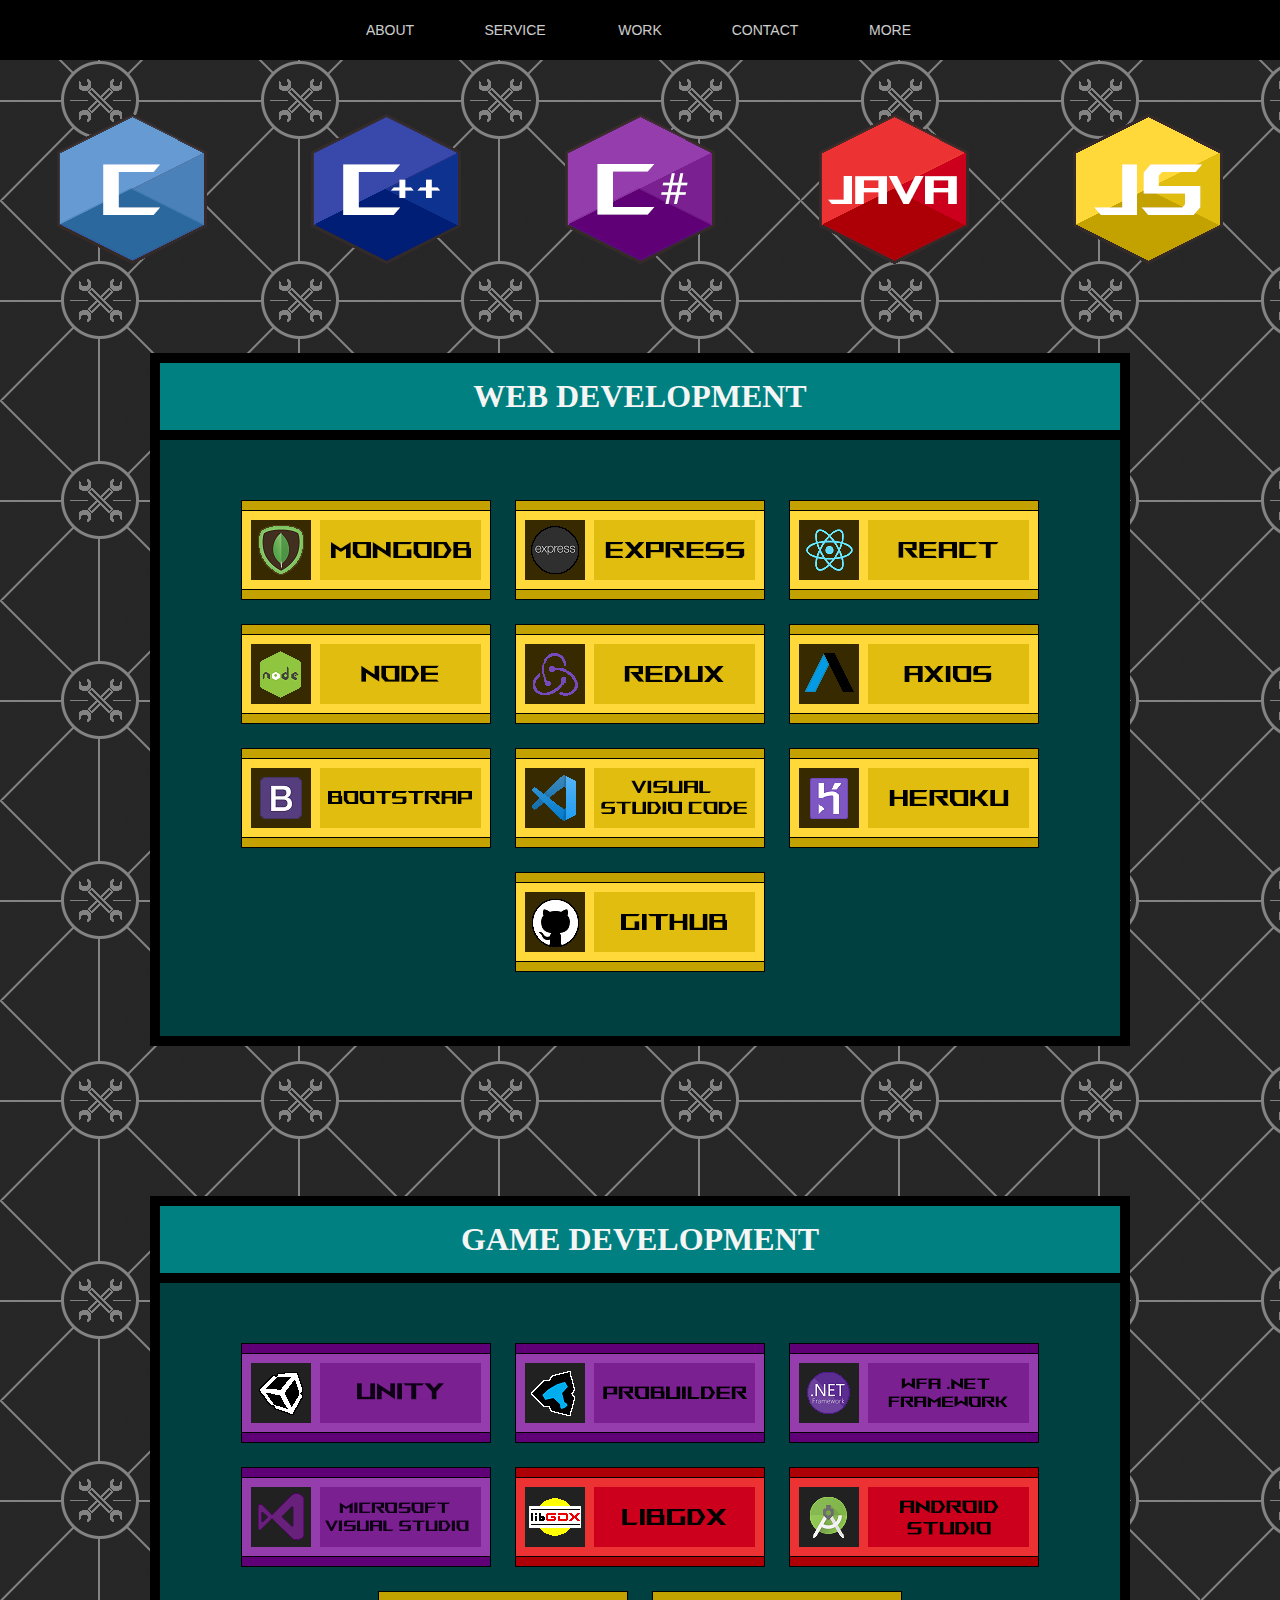
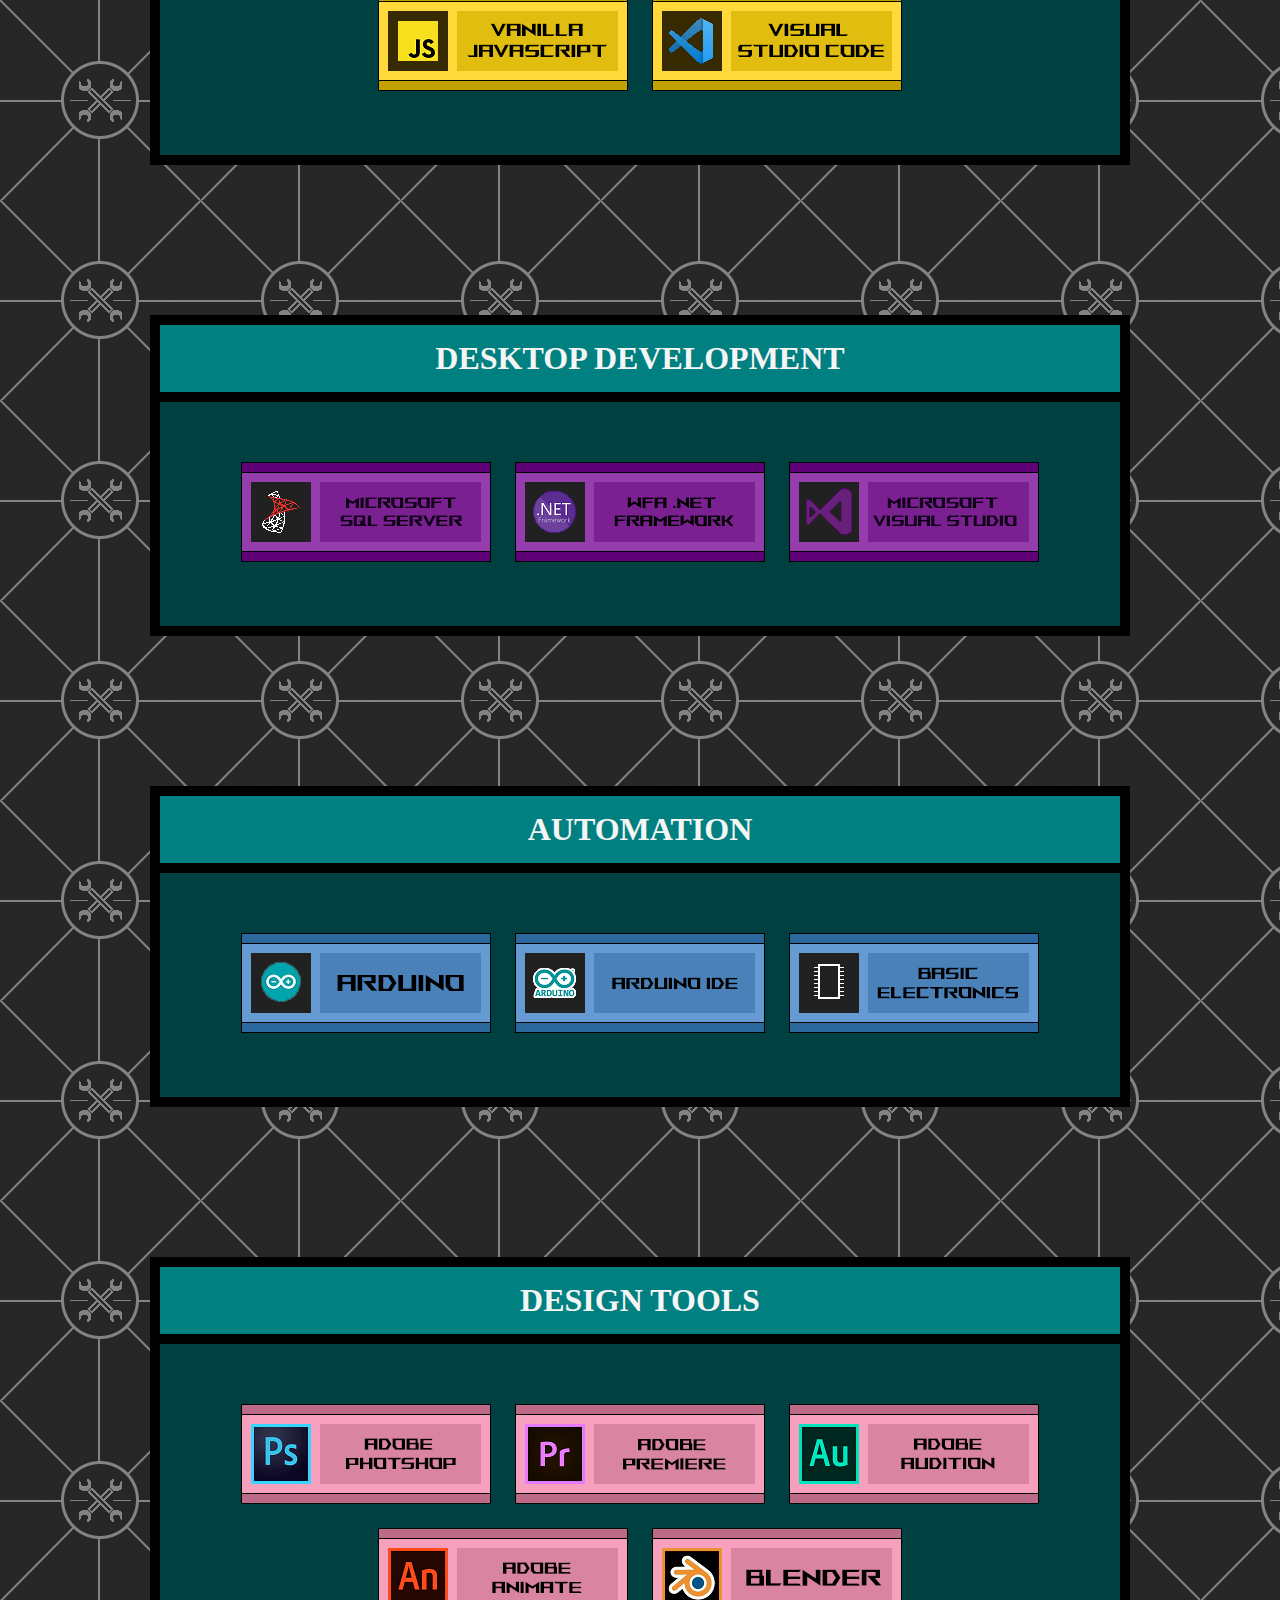
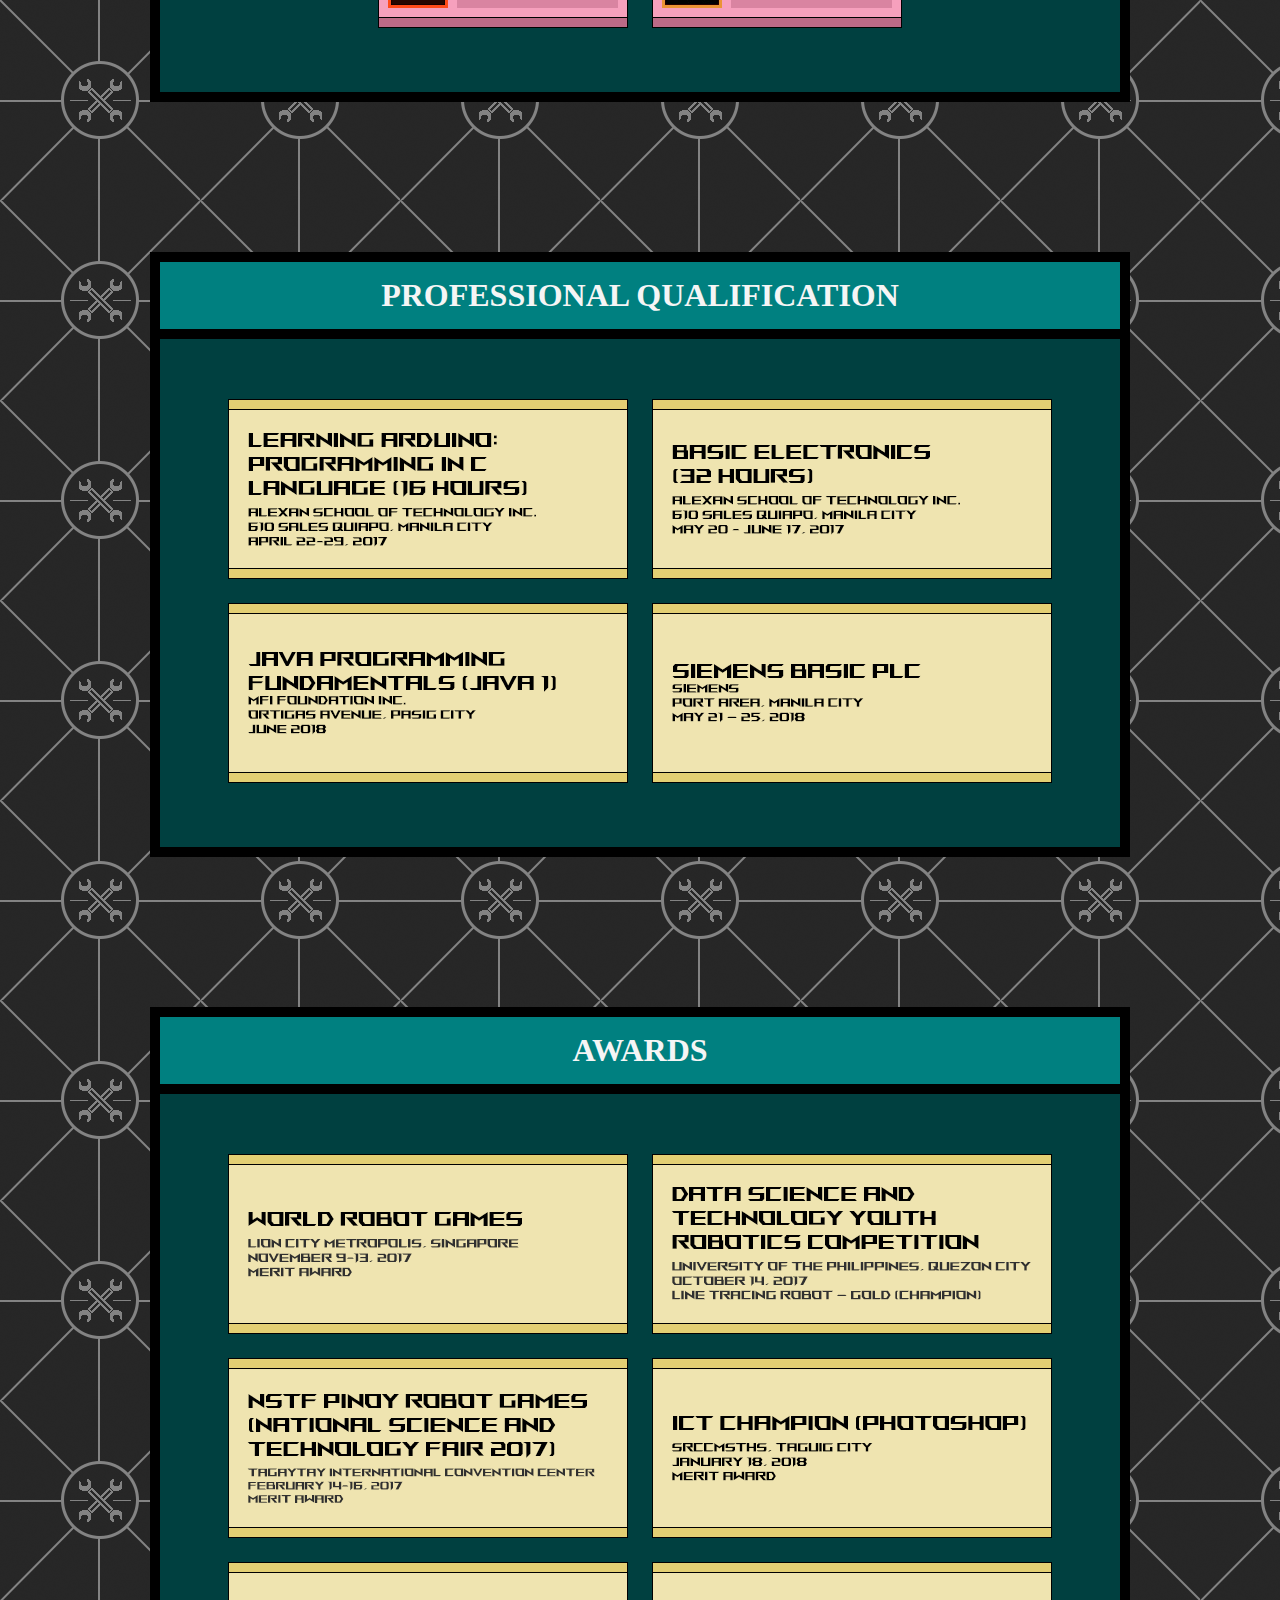
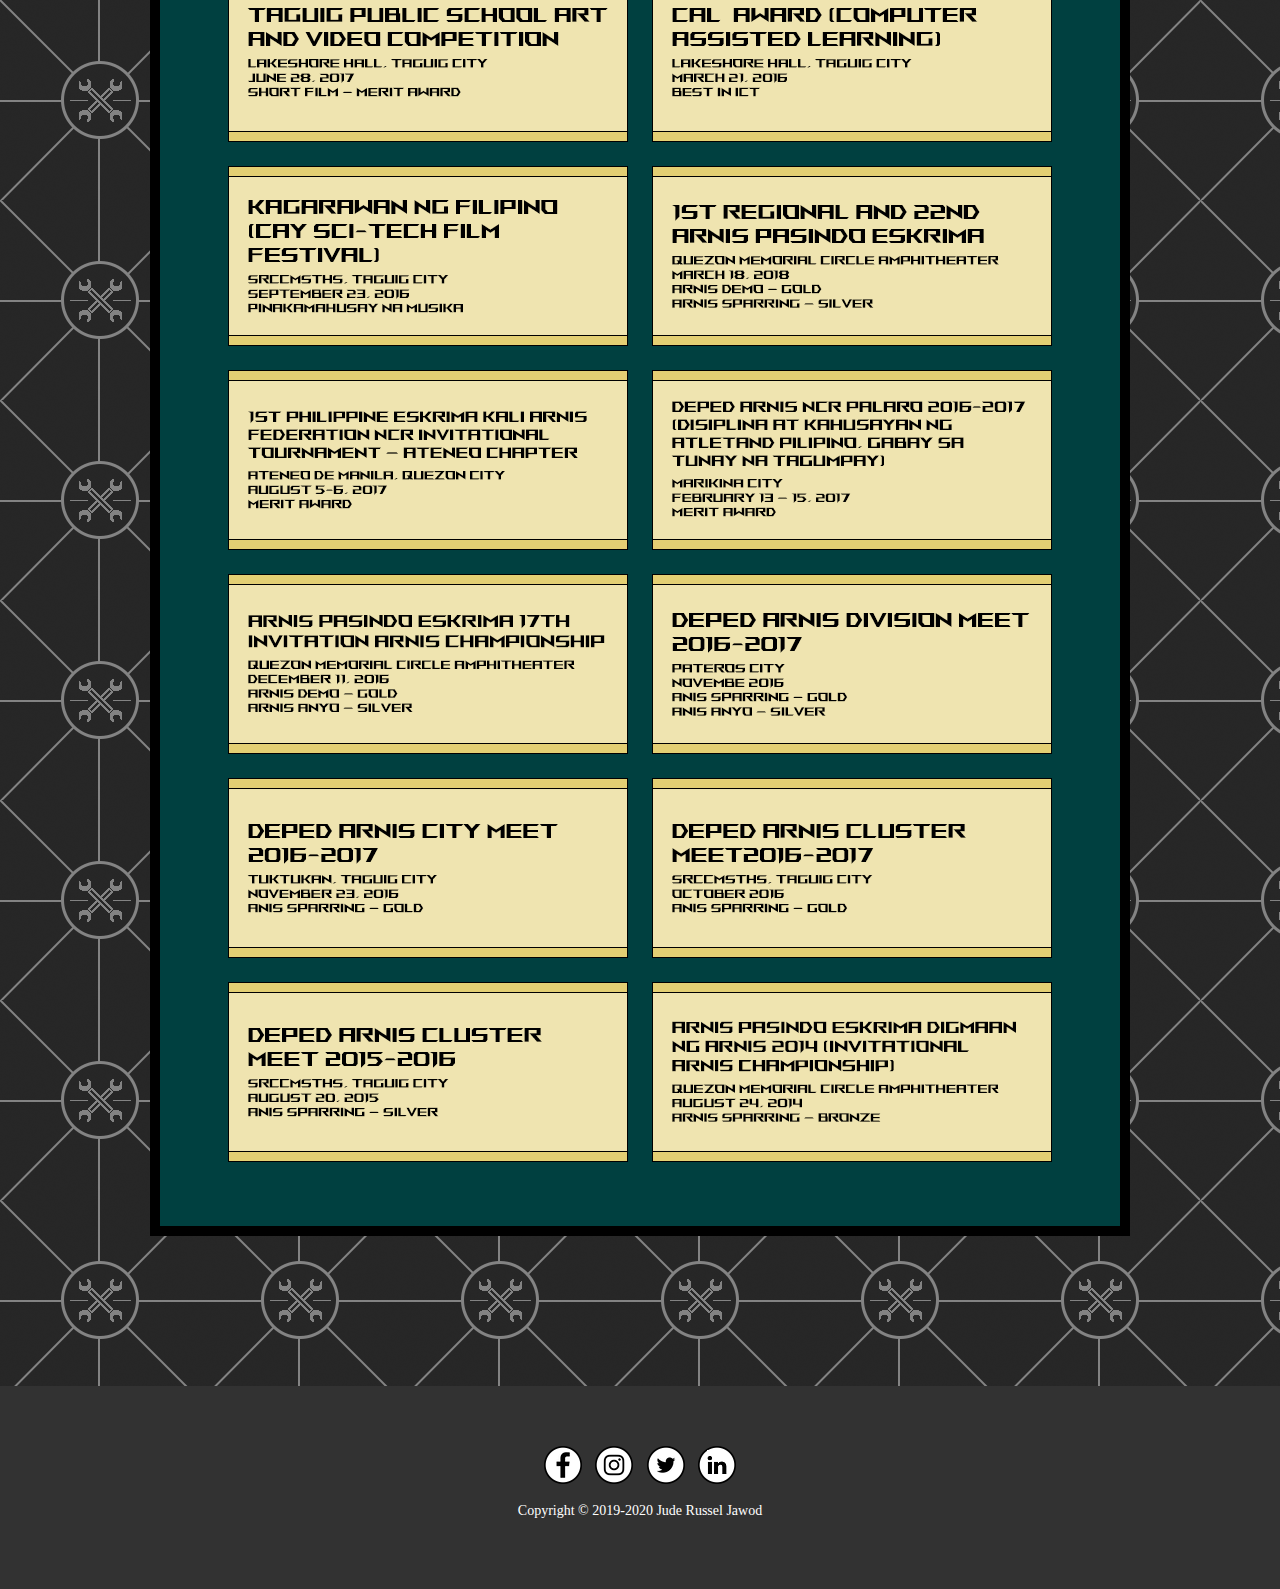
<file: pages/more.html>
<!DOCTYPE html>
<html lang="en">
<head>
	<meta charset="UTF-8" />
	<link rel="shortcut icon" type="image/png" href="../images/logos/iconBanana.png">
	<meta name="viewport" content="width=device-width, initial-scale=1.0" />
	<link rel="stylesheet" type="text/css" href="../css/more_style.css" />
	<title>Official Website</title>
</head>
<body>
	<div class="nav">
		<div class="nav-container">
			<ul>
				<li><a href="../index.html">ABOUT</a></li>
				<li><a href="../index.html">SERVICE</a></li>
				<li><a href="../index.html">WORK</a>
					<ul>
						<li><a href="robots.html">ROBOTS</a></li>
						<li><a href="e-banana.html">E-BANANA</a></li>
						<li><a href="bananacafe.html">BANANA CAFE</a></li>
						<li><a href="https://bananastore.herokuapp.com/" target="new01">BANANA O.S.</a></li>
						<li><a href="https://chatapz.herokuapp.com/" target="new02">CHATAPZ</a></li>
						<li><a href="saghouse.html">SAG HOUSE</a></li>
						<li><a href="bananacube.html">BANANA CUBE</a></li>
						<li><a href="chessgame.html">CHESS GAME</a></li>
						<li><a href="4pics1word.html">4-PICS 1-WORD</a></li>
					</ul>
				</li>
				<li><a href="../index.html">CONTACT</a></li>
				<li><a href="more.html">MORE</a></li>
			</ul>
		</div>
	</div>
	<br /><br /><br />

	<div class="pl-section">
		<img src="../images/logos/PL_CL.png" alt="C Language Logo" />
		<img src="../images/logos/PL_CP.png" alt="C++ Logo" />
		<img src="../images/logos/PL_CS.png" alt="C# Logo" />
		<img src="../images/logos/PL_JV.png" alt="Java Logo" />
		<img src="../images/logos/PL_JS.png" alt="Javascript Logo" />
	</div>

	<div class="WD-section">
		<h1 class="WD-title">WEB DEVELOPMENT</h1>
		<div class="WD-body">
			<img src="../images/logos/SW_JS_MongoDB.png" alt="JS_MongoDB" />
			<img src="../images/logos/SW_JS_Express.png" alt="JS_Express" />
			<img src="../images/logos/SW_JS_React.png" alt="JS_React" />
			<img src="../images/logos/SW_JS_Node.png" alt="JS_Node" />
			<img src="../images/logos/SW_JS_Redux.png" alt="JS_Redux" />
			<img src="../images/logos/SW_JS_Axios.png" alt="JS_Axios" />
			<img src="../images/logos/SW_JS_Bootstrap.png" alt="JS_Bootstrap" />
			<img src="../images/logos/SW_JS_VisualStudioCode.png" alt="JS_VisualStudioCode" />
			<img src="../images/logos/SW_JS_Heroku.png" alt="JS_Heroku" />
			<img src="../images/logos/SW_JS_Github.png" alt="JS_Github" />
		</div>
	</div>

	<div class="WD-section">
		<h1 class="WD-title">GAME DEVELOPMENT</h1>
		<div class="WD-body">
			<img src="../images/logos/SW_CS_Unity.png" alt="CSHP_Unity" />
			<img src="../images/logos/SW_CS_Probuilder.png" alt="CSHP_Probuilder" />
			<img src="../images/logos/SW_CS_WFANetFramework.png" alt="CSHP_WFANetFramework" />
			<img src="../images/logos/SW_CS_MicrosoftVisualStudio.png" alt="MicrosoftVisualStudio" />
			<img src="../images/logos/SW_JV_LibGDX.png" alt="JAVA_LibGDX" />
			<img src="../images/logos/SW_JV_AndroidStudio.png" alt="JAVA_AndroidStudio" />
			<img src="../images/logos/SW_JS_VanillaJavascript.png" alt="VanillaJavascript" />
			<img src="../images/logos/SW_JS_VisualStudioCode.png" alt="JS_VisualStudioCode" />
		</div>
	</div>

	<div class="WD-section">
		<h1 class="WD-title">DESKTOP DEVELOPMENT</h1>
		<div class="WD-body">
			<img src="../images/logos/SW_CS_MicrosoftSQLServer.png" alt="CSHP_MicrosoftSQLServer" />
			<img src="../images/logos/SW_CS_WFANetFramework.png" alt="CSHP_WFANetFramework" />
			<img src="../images/logos/SW_CS_MicrosoftVisualStudio.png" alt="CSHP_MicrosoftVisualStudio" />
		</div>
	</div>

	<div class="WD-section">
		<h1 class="WD-title">AUTOMATION</h1>
		<div class="WD-body">
			<img src="../images/logos/SW_CL_Arduino.png" alt="Arduino" />
			<img src="../images/logos/SW_CL_ArduinoIDE.png" alt="ArduinoIDE" />
			<img src="../images/logos/SW_CL_BasicElectronics.png" alt="BasicElectronics" />
		</div>
	</div>

	<div class="WD-section">
		<h1 class="WD-title">DESIGN TOOLS</h1>
		<div class="WD-body">
			<img src="../images/logos/SW_E_Photoshop.png" alt="Photoshop" />
			<img src="../images/logos/SW_E_Premiere.png" alt="Premiere" />
			<img src="../images/logos/SW_E_Audition.png" alt="Audition" />
			<img src="../images/logos/SW_E_Animate.png" alt="Animate" />
			<img src="../images/logos/SW_E_Blender.png" alt="Blender" />
		</div>
	</div>

	<div class="WD-section">
		<h1 class="WD-title">PROFESSIONAL QUALIFICATION</h1>
		<div class="WD-body">
			<img src="../images/logos/PF_Qualification01.png" alt="Qualification01"/>
			<img src="../images/logos/PF_Qualification02.png" alt="Qualification02" />
			<img src="../images/logos/PF_Qualification03.png" alt="Qualification03" />
			<img src="../images/logos/PF_Qualification04.png" alt="Qualification04" />
		</div>
	</div>

	<div class="WD-section">
		<h1 class="WD-title">AWARDS</h1>
		<div class="WD-body">
			<img src="../images/logos/PF_Award01e.png" alt="Award01" />
			<img src="../images/logos/PF_Award02.png" alt="Award02" />
			<img src="../images/logos/PF_Award03.png" alt="Award03" />
			<img src="../images/logos/PF_Award04.png" alt="Award04" />
			<img src="../images/logos/PF_Award05.png" alt="Award06" />
			<img src="../images/logos/PF_Award06.png" alt="Award05" />
			<img src="../images/logos/PF_Award07.png" alt="Award07" />
			<img src="../images/logos/PF_Award08.png" alt="Award08" />
			<img src="../images/logos/PF_Award09.png" alt="Award09" />
			<img src="../images/logos/PF_Award10.png" alt="Award10" />
			<img src="../images/logos/PF_Award11.png" alt="Award11" />
			<img src="../images/logos/PF_Award12.png" alt="Award12" />
			<img src="../images/logos/PF_Award13.png" alt="Award13" />
			<img src="../images/logos/PF_Award14.png" alt="Award14" />
			<img src="../images/logos/PF_Award15.png" alt="Award15" />
			<img src="../images/logos/PF_Award16.png" alt="Award16" />
		</div>
	</div>

	<div class="footer">
		<a href="https://www.facebook.com/" target="new"><img src="../images/logos/SM_Facebook.png" alt="Facebook"></a>
		<a href="https://www.instagram.com/" target="new"><img src="../images/logos/SM_Instagram.png" alt="Instagram"></a>
		<a href="https://twitter.com/" target="new"><img src="../images/logos/SM_Twitter.png" alt="Twitter"></a>
		<a href="https://linkedin.com/" target="new"><img src="../images/logos/SM_Linkedin.png" alt="Linkedin"></a>
		<p>Copyright © 2019-2020 Jude Russel Jawod</p>
	</div>
</body>
</html>
</file>
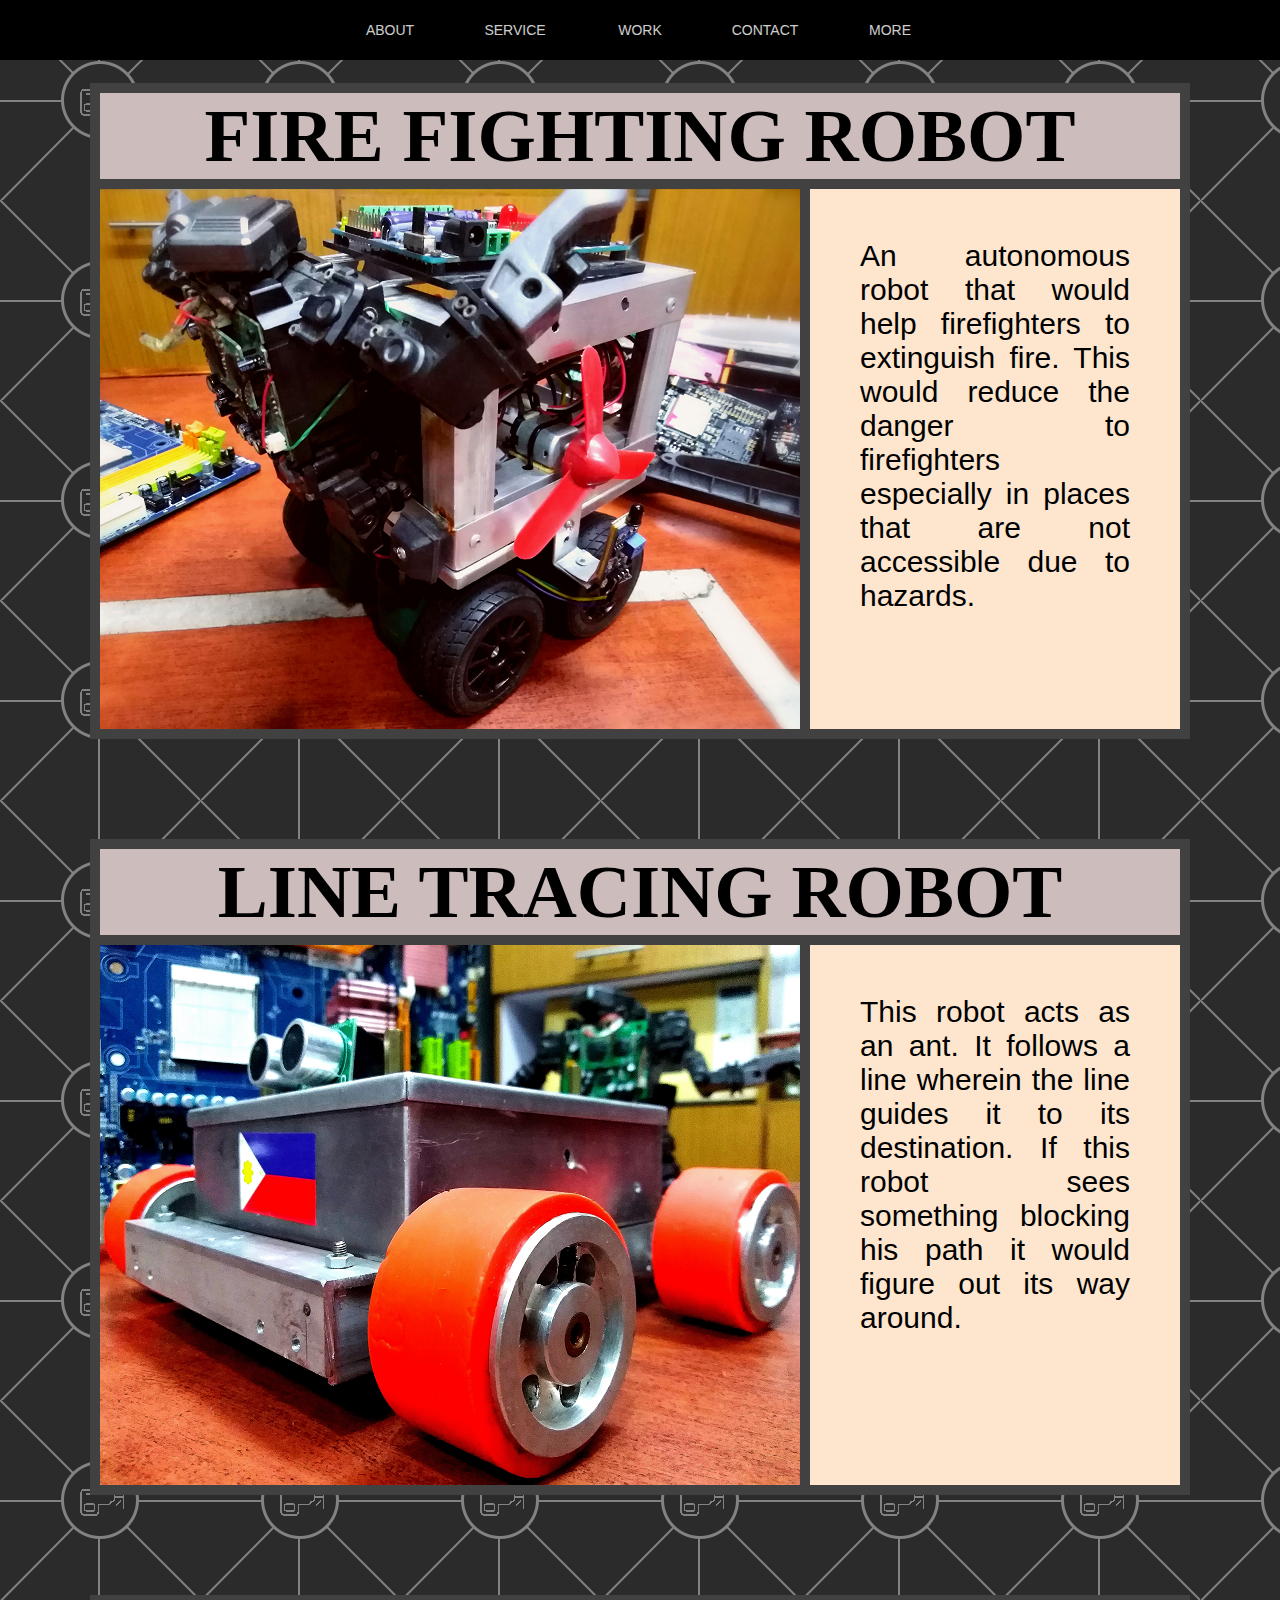
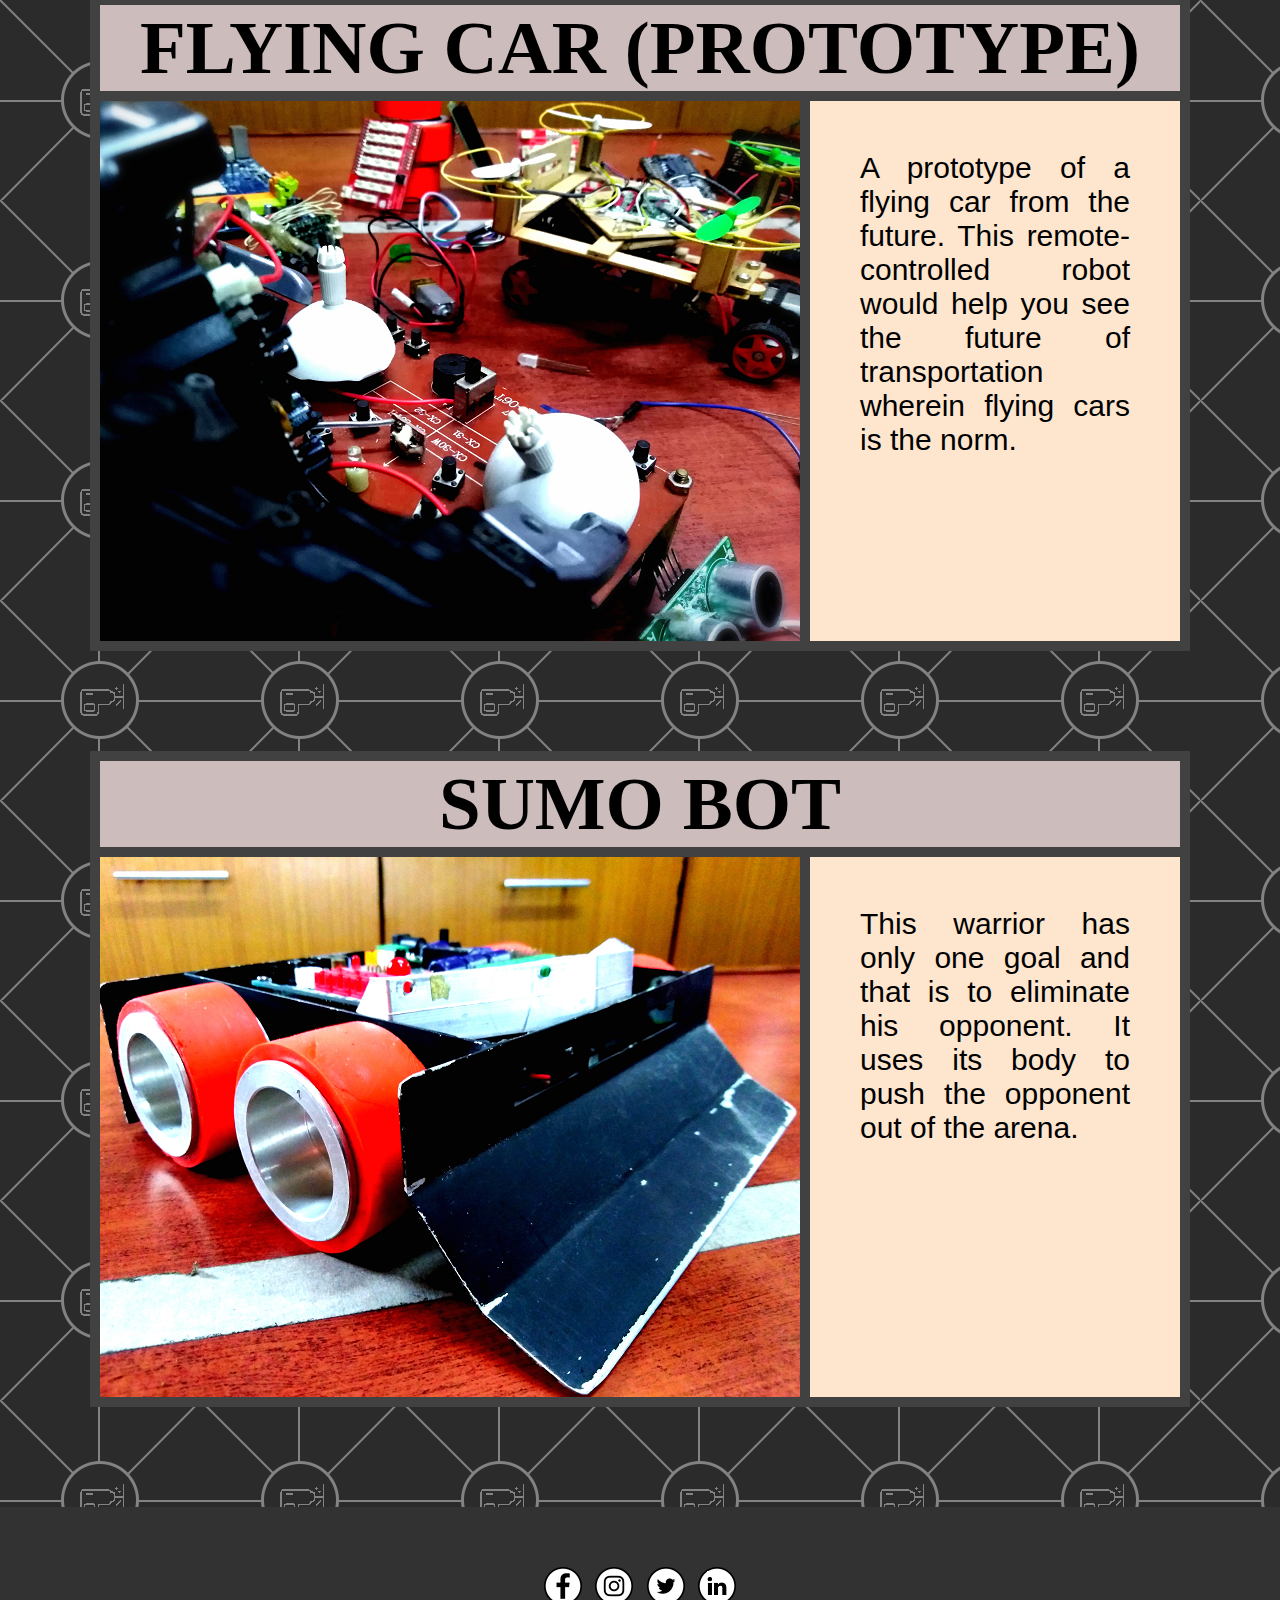
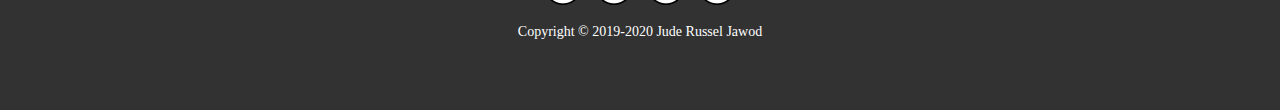
<file: pages/robots.html>
<!DOCTYPE html>
<html lang="en">
<head>
	<meta charset="UTF-8" />
	<link rel="shortcut icon" type="image/png" href="../images/logos/iconBanana.png">
	<meta name="viewport" content="width=device-width, initial-scale=1.0" />
	<link rel="stylesheet" type="text/css" href="../css/robots_style.css">
	<title>Official Website</title>
</head>
<body>
	<div class="nav">
		<div class="nav-container">
			<ul>
				<li><a href="../index.html">ABOUT</a></li>
				<li><a href="../index.html">SERVICE</a></li>
				<li><a href="../index.html">WORK</a>
					<ul>
						<li><a href="robots.html">ROBOTS</a></li>
						<li><a href="e-banana.html">E-BANANA</a></li>
						<li><a href="bananacafe.html">BANANA CAFE</a></li>
						<li><a href="https://bananastore.herokuapp.com/" target="new01">BANANA O.S.</a></li>
						<li><a href="https://chatapz.herokuapp.com/" target="new02">CHATAPZ</a></li>
						<li><a href="saghouse.html">SAG HOUSE</a></li>
						<li><a href="bananacube.html">BANANA CUBE</a></li>
						<li><a href="chessgame.html">CHESS GAME</a></li>
				 		<li><a href="4pics1word.html">4-PICS 1-WORD</a></li>
					</ul>
				</li>
				<li><a href="../index.html">CONTACT</a></li>
				<li><a href="more.html">MORE</a></li>
			</ul>
		</div>
	</div>
	<br>

	<div class="content">
		<div class="robot01">
			<h1 class="title01">FIRE FIGHTING ROBOT</h1>
			<img src="../images/robots/robot01-Medium.png" alt="Fire Figthing Robot Image" class="photo01">
			<p class="description01"> An autonomous robot that would help firefighters to extinguish fire. This would reduce the danger to firefighters especially in places that are not accessible due to hazards. </p>
		</div>
	
		<div class="robot02">
			<h1 class="title02">LINE TRACING ROBOT</h1>
			<img src="../images/robots/robot02-Medium.png" alt="Line Tracing Robot Image" class="photos02">
			<p class="description02"> This robot acts as an ant. It follows a line wherein the line guides it to its destination. If this robot sees something blocking his path it would figure out its way around. </p>
		</div>
	
		<div class="robot03">
			<h1 class="title03">FLYING CAR (PROTOTYPE)</h1>
			<img src="../images/robots/robot03-Medium.png" alt="Flying Car Image" class="photo03">
			<p class="description03"> A prototype of a flying car from the future. This remote-controlled robot would help you see the future of transportation wherein flying cars is the norm. </p>
		</div>
	
		<div class="robot04">
			<h1 class="title04">SUMO BOT</h1>
			<img src="../images/robots/robot04-Medium.png" alt="Sumo Bot Image" class="photo04">
			<p class="description04"> This warrior has only one goal and that is to eliminate his opponent. It uses its body to push the opponent out of the arena. </p>
		</div>
	</div>
	
	<div class="footer">
		<a href="https://www.facebook.com/" target="new"><img src="../images/logos/SM_Facebook.png" alt="Facebook"></a>
		<a href="https://www.instagram.com/" target="new"><img src="../images/logos/SM_Instagram.png" alt="Instagram"></a>
		<a href="https://twitter.com/" target="new"><img src="../images/logos/SM_Twitter.png" alt="Twitter"></a>
		<a href="https://linkedin.com/" target="new"><img src="../images/logos/SM_Linkedin.png" alt="Linkedin"></a>
		<p>Copyright © 2019-2020 Jude Russel Jawod</p>
	</div>
</body>
</html>
</file>
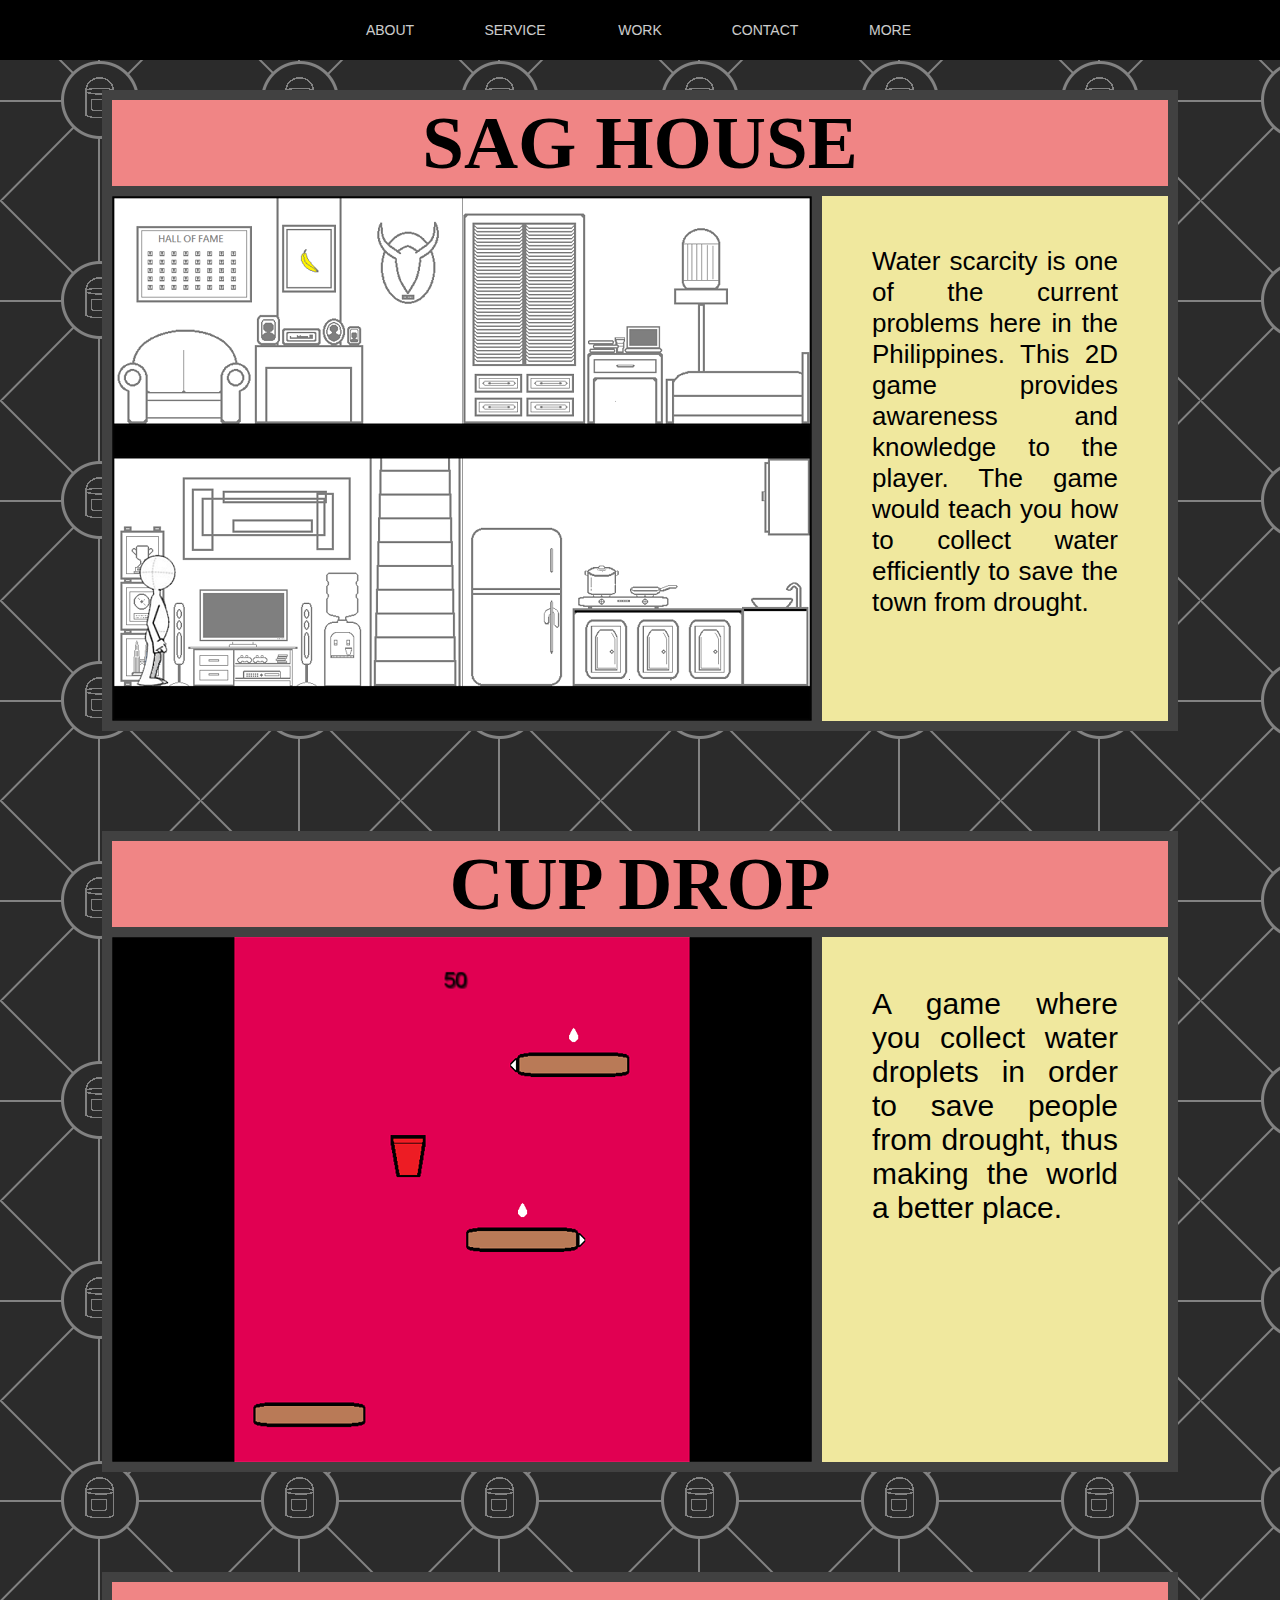
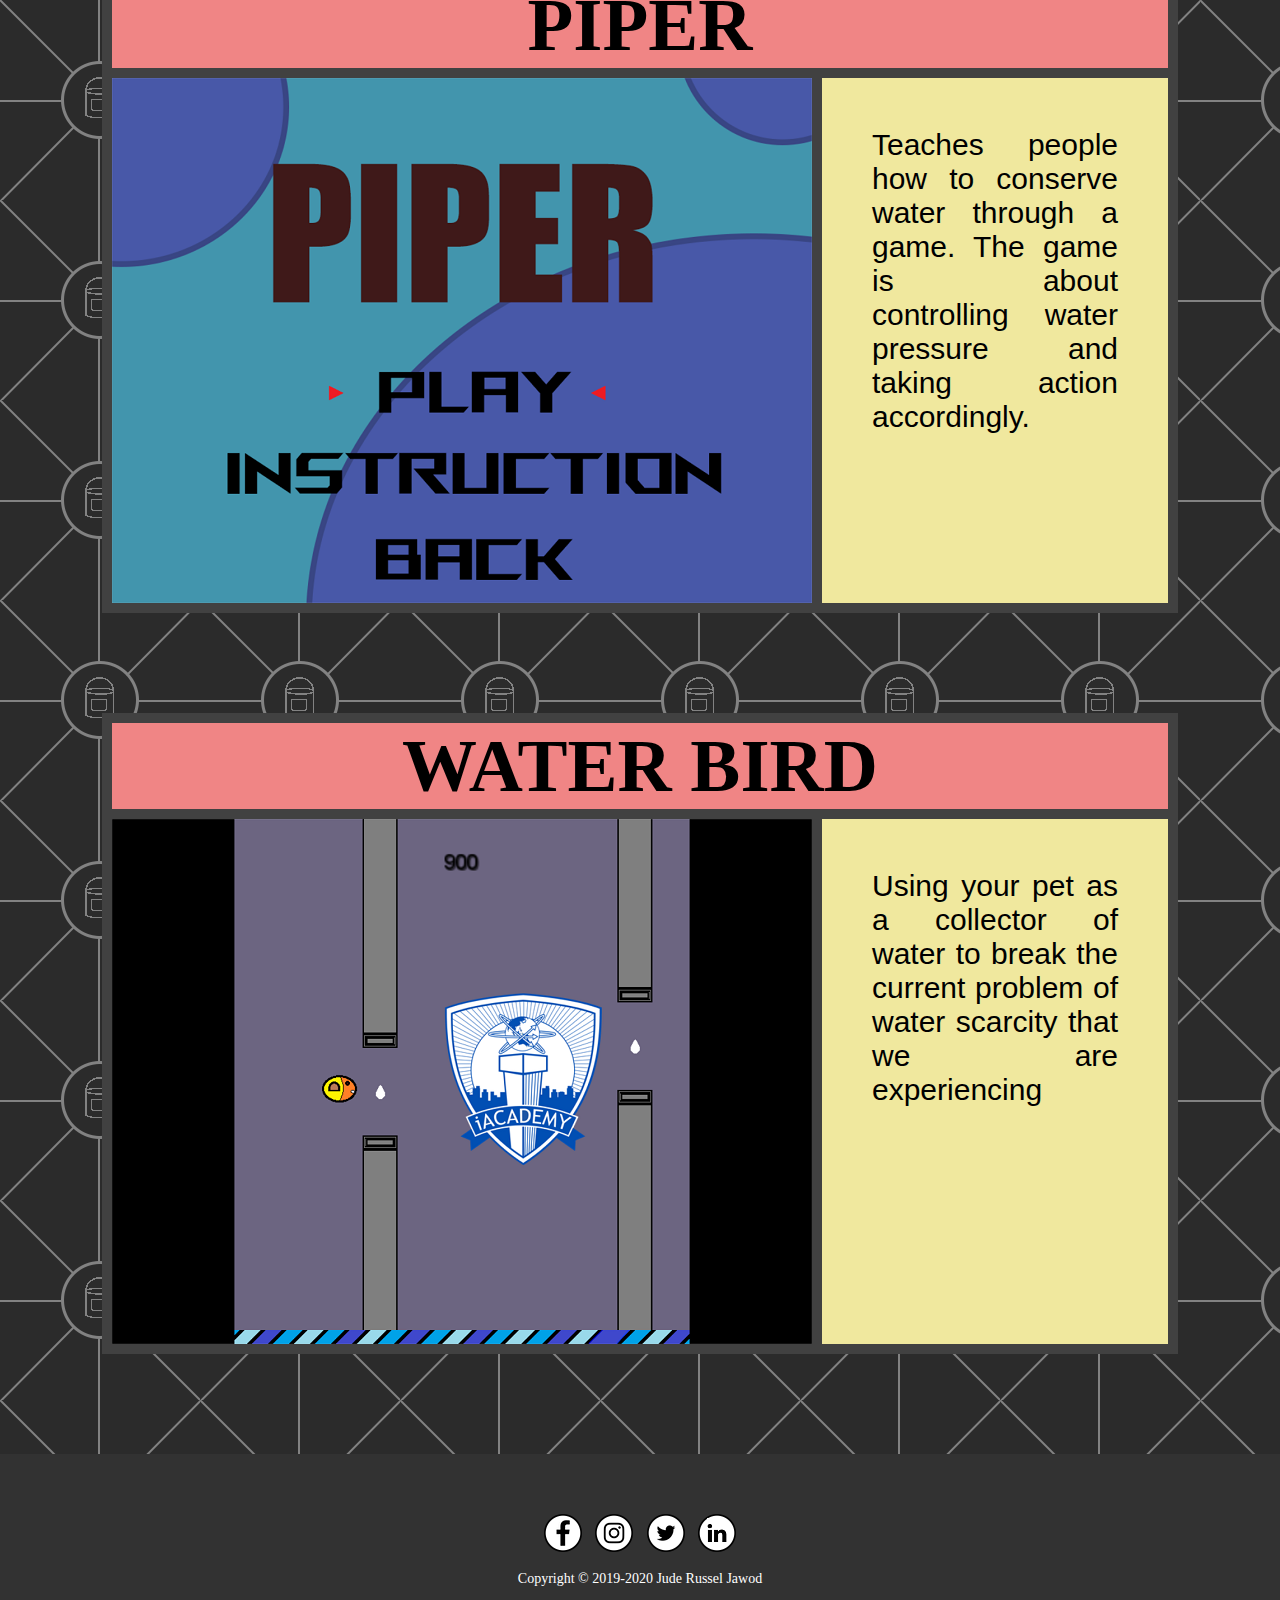
<file: pages/saghouse.html>
<!DOCTYPE html>
<html lang="en">
<head>
	<meta charset="UTF-8" />
	<link rel="shortcut icon" type="image/png" href="../images/logos/iconBanana.png">
	<meta name="viewport" content="width=device-width, initial-scale=1.0" />
	<link rel="stylesheet" type="text/css" href="../css/saghouse_style.css">
	<title>Official Website</title>
</head>
<body>
	<div class="nav">
		<div class="nav-container">
			<ul>
				<li><a href="../index.html">ABOUT</a></li>
				<li><a href="../index.html">SERVICE</a></li>
				<li><a href="../index.html">WORK</a>
					<ul>
						<li><a href="robots.html">ROBOTS</a></li>
						<li><a href="e-banana.html">E-BANANA</a></li>
						<li><a href="bananacafe.html">BANANA CAFE</a></li>
						<li><a href="https://bananastore.herokuapp.com/" target="new01">BANANA O.S.</a></li>
						<li><a href="https://chatapz.herokuapp.com/" target="new02">CHATAPZ</a></li>
						<li><a href="saghouse.html">SAG HOUSE</a></li>
						<li><a href="bananacube.html">BANANA CUBE</a></li>
						<li><a href="chessgame.html">CHESS GAME</a></li>
				 		<li><a href="4pics1word.html">4-PICS 1-WORD</a></li>
					</ul>
				</li>
				<li><a href="../index.html">CONTACT</a></li>
				<li><a href="more.html">MORE</a></li>
			</ul>
		</div>
	</div>
	<br>

	<div class="content">
		<div class="slideShow01">
			<h1 class="title01">SAG HOUSE</h1>
			<div class="slider01"></div>
			<p class="description01">
				Water scarcity is one of the current problems here in the Philippines. This 2D game provides awareness and knowledge to the player. The game would teach you how to collect water efficiently to save the town from drought.
			</p>
		</div>

		<div class="slideShow02">
			<h1 class="title02">CUP DROP</h1>
			<div class="slider02"></div>
			<p class="description02">
				A game where you collect water droplets in order to save people from drought, thus making the world a better place.  
			</p>
		</div>

		<div class="slideShow03">
			<h1 class="title03">PIPER</h1>
			<div class="slider03"></div>
			<p class="description03">
				Teaches people how to conserve water through a game. The game is about controlling water pressure and taking action accordingly. 
			</p>
		</div>

		<div class="slideShow04">
			<h1 class="title04">WATER BIRD</h1>
			<div class="slider04"></div>
			<p class="description04">
				Using your pet as a collector of water to break the current problem of water scarcity that we are experiencing
			</p>
		</div>
	</div>
	<div class="footer">
		<a href="https://www.facebook.com/" target="new"><img src="../images/logos/SM_Facebook.png" alt="Facebook"></a>
		<a href="https://www.instagram.com/" target="new"><img src="../images/logos/SM_Instagram.png" alt="Instagram"></a>
		<a href="https://twitter.com/" target="new"><img src="../images/logos/SM_Twitter.png" alt="Twitter"></a>
		<a href="https://linkedin.com/" target="new"><img src="../images/logos/SM_Linkedin.png" alt="Linkedin"></a>
		<p>Copyright © 2019-2020 Jude Russel Jawod</p>
	</div>
</body>
</html>
</file>
<file: css/index_style.css>
/* General */
*
{
	margin: 0px;
	padding: 0px;
}
body
{
	background-color: black;
	font-family: sans-serif;
	overflow-x: hidden;
}
/* General */

/* Navigation */
.nav 
{ 
	position: fixed;
	width: 100%;
	background-color: black; 
	z-index: 3;
}
.nav-container
{
	display: block;
	background-color: black;
	height: 60px;
	width: 625px;
	margin: auto; 
}
a { text-decoration: none; color: white; }
a:hover { text-decoration: none; color: grey; }
ul > li
{
	list-style: none;
	float: left;
	width: 125px;
	height: 50px;
	background-color: black;
	opacity: .8;
	line-height: 40px;
	text-align: center;
	font-family: sans-serif;
	font-size: 14px;
	padding-top: 10px;
}
ul li ul li { display: none; }
ul li:hover ul li { display: block; }
/* Navigation */

/* Header */
.header
{
	display: flex;
	align-items: center;
}
.header video
{
	position: absolute;
	left: 0;
	top: 60px;
	width: 100vw;
}

.header-content
{
	z-index: 2;
	color: white;
	font-family: 'Segoe UI', Tahoma, Geneva, Verdana, sans-serif;
	font-style: italic;
	margin: auto;
}

.header img
{
	margin: auto;
	padding-top: 160px;
	display: block;
}
.header h1
{
	margin: 0px;
	padding: 0px;
	font-size: 80px;
	font-weight: bolder;
	text-align: center;
}
.header h2
{
	font-size: 20px;
	font-weight: lighter;
	text-align: center;
}
/* Header */

/* Gap01 */
.gap01
{
	background-color: rgb(9, 9, 15);
	padding-bottom: 38vw;
}
/* Gap01 */

/* Services */
#service
{
	padding: 100px 0px 175px 0px;
	background-color: rgb(20,20,20);
	z-index: 2;
}
#service-container
{
	display: grid;
	grid-template-areas: 
	'service-item01 service-item01 service-item02 service-item03 service-item03'
	'service-item04 service-item04 service-item05 service-item06 service-item06'
	'service-item07 service-item07 service-item08 service-item09 service-item09';
	grid-column-gap: 1em;
}
#service-container > div
{
	display: grid;
	justify-items: center;
	align-items: center;
	width: 100%;
}

#service-item01
{
	grid-area: service-item01;
	background-color: rgb(130,0,0);
	height: 100%;
}
#service-item02
{
	grid-area: service-item02;
	background-color: rgb(0,130,0);
	height: 100%;
}
#service-item03
{
	grid-area: service-item03;
	background-color: rgb(130,0,0);
	height: 100%;
}
#service-item04
{
	grid-area: service-item04;
	background-color: rgb(130,0,0);
	height: 100%;
}
#service-item05
{
	grid-area: service-item05;
	background-color: rgb(0,130,0);
	height: 100%;
}
#service-item06
{
	grid-area: service-item06;
	background-color: rgb(130,0,0);
	height: 100%;
}
#service-item07
{
	grid-area: service-item07;
	background-color: rgb(130,0,0);
	height: 100%;
}
#service-item08
{
	grid-area: service-item08;
	background-color: rgb(0,130,0);
	height: 115%;
}	
#service-item09
{
	grid-area: service-item09;
	background-color: rgb(130,0,0);
	height: 100%;
}
#service-container p
{
	font-size: 25px;
	text-align: center;
	color: white;
	padding: 0px 0px 30px 0px;
}
.wrap-p
{
	/* width: 350px; */
	padding: 0px 107px;
}
#service-container h1
{
	font-size: 40px;
	text-align: center;
	color: white;
}
#service h2
{
	font-size: 40px;
	font-weight: lighter;
	text-align: center;
	color: white;
	padding: 0px 0px 20px 0px;
}
#boarder
{
	display: block;
	margin: auto;
	padding-bottom: 50px;
}
/* Services */

/* Gap0 */
.gap-background
{
	background: url(../images/logos/Logo-Small.png);
	background-attachment: fixed;
	height: 70vh;
}
/* Gap0 */

/* Works */
#gallery
{
	display: grid;
	grid-template-areas: 
	'empty-00 photo-01 photo-01 photo-02 photo-02 photo-03 photo-03 empty-01'
	'empty-00 photo-04 photo-04 photo-05 photo-05 photo-06 photo-06 empty-01'
	'empty-00 photo-07 photo-07 photo-08 photo-08 photo-09 photo-09 empty-01';
}

#gallery img
{
	height: 100%;
	width: 100%;
}
#gallery img:hover
{
	filter: grayscale(90%);
	transform: scale(1.1);
	transition: 1s;
}
#gallery .photo-01 { grid-area: photo-01; }
#gallery .photo-02 { grid-area: photo-02; }
#gallery .photo-03 { grid-area: photo-03; }
#gallery .photo-04 { grid-area: photo-04; }
#gallery .photo-05 { grid-area: photo-05; }
#gallery .photo-06 { grid-area: photo-06; }
#gallery .photo-07 { grid-area: photo-07; }
#gallery .photo-08 { grid-area: photo-08; }
#gallery .photo-09 { grid-area: photo-09; }
.works
{
	padding: 60px 0px 100px 0px;
	background-color: rgb(20,20,20);
	z-index: 2;
}
.works h1
{
	font-size: 40px;
	font-weight: lighter;
	text-align: center;
	color: white;
	padding: 40px 0px 20px 0px;
}
#work-boarder
{
	display: block;
	margin: auto;
	padding-bottom: 20px;
}
.works p
{
	color: white;
	text-align: center;
	font-weight: lighter;
	padding-bottom: 60px;		
}
/* Works */

/* About */
.about
{
	background-color: rgb(40,40,40);
	padding: 160px 0px;
}
.about-container
{
	background-color: white;
	width: 775px;
	padding: 100px 0px;
	margin: 0px auto;
}
.about-container h1
{
	font-size: 40px;
	font-weight: lighter;
	text-align: center;
	padding-bottom: 20px;
}
.about-container > img
{
	display: block;
	margin: 0px auto;
}
.about-container p
{
	font-weight: lighter;
	display: block;
	margin: 0px auto;
	text-align: justify;
	line-height: 35px;
	padding: 40px 70px 0px 70px;
	font-size: 25px		
}
/* About */

/* Contact */
.find
{
    position: relative;
    height: 100vh;
    width: 100vw;
	overflow: hidden;
	display: flex;
}
.find video
{
    position: absolute;
    width: auto;
    height: auto;
    min-width: 100%;
    min-height: 100%;
    top: 50%;
    left: 50%;
    transform: translate(-50%, -50%);
    z-index: -1;
}
.find-content
{
	z-index: 2;
	color: white;
	margin: auto;
	background-color: rgb(205,50,130);
	width: 775px;
	padding: 30px 0px 100px 0px;

}

.find-content h1
{
	font-size: 40px;
	font-weight: lighter;
	text-align: center;
	padding: 40px 0px 20px 0px;
}
.find-content img
{
	display: block;
	margin: auto;
	padding-bottom: 40px;
}
.find-content p
{
	font-size: 20px;
	font-weight: lighter;
	line-height: 35px;
	opacity: 80%;
}

.find-grid-container
{
	display: grid;
	grid-template-areas: 'information sign-up';
	justify-content: center;
	grid-column-gap: 20px;
}
.textbox
{
	width: 240px;
	height: 30px;
	margin: 2px;
}
.button
{
	width: 245px;
	height: 30px;
	margin: 2px;
	background-color: white;
	color: black;
}
textarea
{
	width: 242px;
	height: 150px;
	margin: 2px;
}

.information
{
	display: grid;
	grid-area: information;
	align-content: center;

	background-color: white;
	color: black;
	width: 260px;
	height: 308px;
	padding: 0px 15px;
}

.sign-up
{
	grid-area: sign-up;
	/* background-color: red; */
}
/* Contact */

/* Footer */
.footer img
{
	margin: 0pc 5px 15px 5px;
}
.footer
{
	background-color: rgb(50,50,50);
	color: white;
	font-size: 14px;
	text-align: center;
	padding: 60px 0px 70px 0px;
	/* width: 100vw; */
}
/* Footer */


/* Media Query */
@media(max-width: 1500px) /* Service  */
{
	#service-container h1
	{
		font-size: 38px;
	}
}
@media(max-width: 1280px) /* Service  */
{
	#service-container p
	{
		font-size: 22px;
		text-align: center;
	}
}
@media(max-width: 1250px) /* Service  */
{
	#service
	{
		width: 550px;
		margin: 20px auto;
		padding: 100px 20px 20px 20px;
	}
	#service-container p 
	{
		padding: 20px 60px 50px 60px;
	}
	#service-container h1
	{
		padding-top: 20px;
	}
	#service-container
	{
		display: grid;
		grid-template-areas:
		'service-item01' 
		'service-item04' 
		'service-item07'
		'service-item02' 
		'service-item05'
		'service-item08'
		'service-item03'
		'service-item06'
		'service-item09'
		;
		grid-column-gap: 1em;
		width: 100%;
	}
	.wrap-p { width: 100%; }
}
@media(max-width: 690px) /* Service  */
{
	#service { width: 80vw; }
	#service-container p { padding: 20px 10px 50px 10px; }
}
@media(max-width: 830px) /* Heading  */
{
	.header img{ padding-top: 50px; }
	.header h1 { font-size: 45px; }
	.header h2 { font-size: 20px; }
}
@media(max-width: 630px) /* Navigation  */
{
.nav 
{ 
	position: fixed;
	width: 100%;
	z-index: 3;
}
.nav-container
{
	display: block;
	background-color: black;
	height: 60px;
	width: 500px;
	margin: auto; 
}
a { text-decoration: none; color: white; }
a:hover { text-decoration: none; color: grey; }
ul > li
{
	list-style: none;
	float: left;
	width: 95px;
	height: 50px;
	background-color: black;
	opacity: .8;
	line-height: 40px;
	text-align: center;
	font-family: sans-serif;
	font-size: 14px;
	padding-top: 10px;
}
ul li ul li { display: none; }
ul li:hover ul li { display: block; }
}
/* Work */
@media(max-width: 1030px) /* Work  */
{
	#gallery
	{
		display: grid;
		grid-template-areas: 
		'empty-00 photo-01 photo-01 photo-01 photo-02 photo-02 photo-02 empty-01'
		'empty-00 photo-03 photo-03 photo-03 photo-04 photo-04 photo-04 empty-01'
		'empty-00 photo-05 photo-05 photo-05 photo-06 photo-06 photo-06 empty-01'
		'empty-00 photo-07 photo-07 photo-07 photo-08 photo-08 photo-08 empty-01'
		'empty-00 photo-09 photo-09 photo-09 empty-02 empty-02 empty-02 empty-01';
	}
}

@media(max-width: 525px) /* Work  */
{
	#gallery
	{
		display: grid;
		grid-template-areas: 
		'empty-00 photo-01 photo-01 photo-01 photo-01 photo-01 photo-01 empty-01'
		'empty-00 photo-02 photo-02 photo-02 photo-02 photo-02 photo-02 empty-01'
		'empty-00 photo-03 photo-03 photo-03 photo-03 photo-03 photo-03 empty-01'
		'empty-00 photo-04 photo-04 photo-04 photo-04 photo-04 photo-04 empty-01'
		'empty-00 photo-05 photo-05 photo-05 photo-05 photo-05 photo-05 empty-01'
		'empty-00 photo-06 photo-06 photo-06 photo-06 photo-06 photo-06 empty-01'
		'empty-00 photo-07 photo-07 photo-07 photo-07 photo-07 photo-07 empty-01'
		'empty-00 photo-08 photo-08 photo-08 photo-08 photo-08 photo-08 empty-01'
		'empty-00 photo-09 photo-09 photo-09 photo-09 photo-09 photo-09 empty-01';
		row-gap: 5px;
	}
}
/* Work */

@media(max-width: 950px) /* About */
{
	.about-container
	{
		background-color: white;
		width: 80vw;
		padding: 100px 0px;
		margin: 0px auto;
	}
}
@media(max-width: 950px) /* About */
{
	#find-container
	{
		display: grid;
		grid-template-columns: 1fr 3fr 3fr 1fr;
		justify-items: center;
		align-items: center;
	}
}
@media(max-width: 850px) /* Contact */
{
	.find-grid-container
	{
		grid-template-areas:
		'information'
		'sign-up';
		gap: .7em;
		justify-items: center;
		/* align-content: center; */
	}
	.information
	{
		height: 175px;
		width: 300px;
	}
	.textbox
	{
		width: 326px;
	}
	.button
	{
		width: 331px;
		margin: 0px 2px 2px 2px;

	}
	textarea
	{
		width: 328px;
		margin: 2px 2px 0px 2px;
	}
	.find-content
	{
		height: 75vh;
		width: 80vw;
		padding-bottom: 110px;
	}
}
</file>
<file: css/4pics1word_style.css>
*
{
	margin: 0px;
	padding: 0px;
}
body
{
	background: url(../images/logos/GameDev-Small.png);
	overflow-x: hidden;

}
/* Navigation */
.nav 
{ 
	position: fixed;
	width: 100%;
	background-color: black; 
	z-index: 3;
}
.nav-container
{
	display: block;
	background-color: black;
	height: 60px;
	width: 625px;
	margin: auto; 
}
a { text-decoration: none; color: white; }
a:hover { text-decoration: none; color: grey; }
ul > li
{
	list-style: none;
	float: left;
	width: 125px;
	height: 50px;
	background-color: black;
	opacity: .8;
	line-height: 40px;
	text-align: center;
	font-family: sans-serif;
	font-size: 14px;
	padding-top: 10px;
}
ul li ul li { display: none; }
ul li:hover ul li { display: block; }
/* Navigation */

/* SlideShow01 */

.slideShow01
{
	padding: 10px 0px;
	display: grid;
	grid-template-areas: 
	'title01 title01'
	'image01 description01';
	grid-gap: 10px;
	background-color: #414141; 
	width: 700px;
	margin: 83px auto 100px auto;
	font-size: 2px;
	
}
.title01
{ 
	display: grid;
	grid-area: title01; 
	background-color: rgb(240, 133, 133);
	margin: 0px 10px;
	text-align: center;
	font-size: 75px;
}
.description01
{ 
	display: grid;
	grid-area: description01; 
	background-color: rgb(240, 232, 158);
	margin-right: 10px;
	padding: 50px;
	font-size: 30px;
	/* font-size: 20px; */
	text-align: justify;
	font-family: sans-serif;
}
.slider01
{
	display: grid;
	grid-area: image01;
	width: 329PX;
	height: 506px;
	background: url(../images/4pics1word/4pics1word01.png);
	animation: slide01 25s infinite;
	background-color: lightslategray;
	margin-left: 10px;
	
}
@keyframes slide01
{
	20% { background: url(../images/4pics1word/4pics1word02.png); }
	40% { background: url(../images/4pics1word/4pics1word03.png); }
	60% { background: url(../images/4pics1word/4pics1word04.png); }
	80% { background: url(../images/4pics1word/4pics1word05.png); }
	100% { background: url(../images/4pics1word/4pics1word01.png); }
}
/* SlideShow01 */

/* Footer */
.footer img
{
	margin: 0pc 5px 15px 5px;
}
.footer
{
	background-color: rgb(50,50,50);
	color: white;
	font-size: 14px;
	text-align: center;
	padding: 60px 0px 70px 0px;
	/* width: 100vw; */
}
/* Footer */

@media(max-width: 630px) /* Navigation  */
{
.nav 
{ 
	position: fixed;
	width: 100%;
	z-index: 3;
}
.nav-container
{
	display: block;
	background-color: black;
	height: 60px;
	width: 500px;
	margin: auto; 
}
a { text-decoration: none; color: white; }
a:hover { text-decoration: none; color: grey; }
ul > li
{
	list-style: none;
	float: left;
	width: 95px;
	height: 50px;
	background-color: black;
	opacity: .8;
	line-height: 40px;
	text-align: center;
	font-family: sans-serif;
	font-size: 14px;
	padding-top: 10px;
}
ul li ul li { display: none; }
ul li:hover ul li { display: block; }
}
</file>
<file: css/bananacafe_style.css>
*
{
	margin: 0px;
	padding: 0px;
}
body
{
    background: url(../images/logos/BusinessApp-Small.png);
	overflow-x: hidden;
}
/* Navigation */
.nav 
{ 
	position: fixed;
	width: 100%;
	background-color: black; 
	z-index: 4;
}
.nav-container
{
	display: block;
	background-color: black;
	height: 60px;
	width: 625px;
	margin: auto; 
}
a { text-decoration: none; color: white; }
a:hover { text-decoration: none; color: grey; }
ul > li
{
	list-style: none;
	float: left;
	width: 125px;
	height: 50px;
	background-color: black;
	opacity: .8;
	line-height: 40px;
	text-align: center;
	font-family: sans-serif;
	font-size: 14px;
	padding-top: 10px;
}
ul li ul li { display: none; }
ul li:hover ul li { display: block; }
/* Navigation */

.slideshow
{
    width: 1000px;
    height: 562px;
    overflow: hidden;
    z-index: 3;
}

.middle
{
    position: absolute;
    top: 370px;
    left: 50%;
    transform: translate(-50%, -50%);
}

.navigation
{
    position: absolute;
    bottom: 20px;
    left: 50%;
    transform: translateX(-50%);
    display: flex;
}
.bar
{
    width: 75px;
    height: 10px;
    border: 2px solid #ffffff;
    margin: 5px;
    cursor: pointer;
}
.bar:hover
{
    background-color: #ffffff;
}

input[name="r"]
{
    position: absolute;
    visibility: hidden;
}

.slides
{
    width: 500%;
    height: 100%;
    display: flex;
}
.slide
{
    width: 20%;
    transition: 0.6s;
}
.slide img
{
    width: 100%;
    height: 100%;
}

#r1:checked ~ .s1
{
    margin-left: 0;
}
#r2:checked ~ .s1
{
    margin-left: -20%;
}
#r3:checked ~ .s1
{
    margin-left: -40%;
}
#r4:checked ~ .s1
{
    margin-left: -60%;
}
#r5:checked ~ .s1
{
    margin-left: -80%;
}

.backgroundColor
{
    position: absolute;
    top: 715px;
    left: 50%;
    transform: translate(-50%, -50%);
    width: 980px;
    background-color: white;
    padding: 10px;
    z-index: 2;
}
.title
{
    font-family: sans-serif;
    font-size: 25px;
    padding-top: 10px;
}
.description
{
    font-family: sans-serif;
    text-align: justify;
    font-size: 20px;
    width: 975px;
}
.content
{
    position: absolute;
    top: 429px;
    left: 50%;
    transform: translate(-50%, -50%);
    background-color: #414141;
    /* background-color: black; */
    width: 1020px;
    height: 698px;
    
}

/* Footer */
.footer img
{
	margin: 0pc 5px 15px 5px;
}
.footer
{
	background-color: rgb(50,50,50);
	color: white;
	font-size: 14px;
    text-align: center;
    margin-top: 850px;
	padding: 60px 0px 70px 0px;
	/* width: 100vw; */
}
/* Footer */

@media(max-width: 630px) /* Navigation  */
{
.nav 
{ 
	position: fixed;
	width: 100%;
	z-index: 3;
}
.nav-container
{
	display: block;
	background-color: black;
	height: 60px;
	width: 500px;
	margin: auto; 
}
a { text-decoration: none; color: white; }
a:hover { text-decoration: none; color: grey; }
ul > li
{
	list-style: none;
	float: left;
	width: 95px;
	height: 50px;
	background-color: black;
	opacity: .8;
	line-height: 40px;
	text-align: center;
	font-family: sans-serif;
	font-size: 14px;
	padding-top: 10px;
}
ul li ul li { display: none; }
ul li:hover ul li { display: block; }
}
</file>
<file: css/bananacube_style.css>
*
{
	margin: 0px;
	padding: 0px;
}
body
{
	background: url(../images/logos/GameDev-Small.png);
	overflow-x: hidden;
}
/* Navigation */
.nav 
{ 
	position: fixed;
	width: 100%;
	background-color: black; 
	z-index: 3;
}
.nav-container
{
	display: block;
	background-color: black;
	height: 60px;
	width: 625px;
	margin: auto; 
}
a { text-decoration: none; color: white; }
a:hover { text-decoration: none; color: grey; }
ul > li
{
	list-style: none;
	float: left;
	width: 125px;
	height: 50px;
	background-color: black;
	opacity: .8;
	line-height: 40px;
	text-align: center;
	font-family: sans-serif;
	font-size: 14px;
	padding-top: 10px;
}
ul li ul li { display: none; }
ul li:hover ul li { display: block; }
/* Navigation */

/* Slider */
.content h1
{
	text-align: center;
	font-size: 75px;
}
.content p
{ 
	text-align: justify;
	font-family: sans-serif;

}

/* SlideShow01 */
.slideShow01
{
	padding: 10px 0px;
	display: grid;
	grid-template-areas: 
	'title01 title01'
	'image01 description01';
	grid-gap: 10px;
	background-color: #414141; 
	width: 1076px;
	margin: 54px auto auto auto;
	font-size: 2px;
	
}
.title01
{ 
	display: grid;
	grid-area: title01; 
	background-color: rgb(240, 133, 133);
	margin: 0px 10px;
}
.description01
{ 
	display: grid;
	grid-area: description01; 
	background-color: rgb(240, 232, 158);
	margin-right: 10px;
	padding: 50px;
	font-size: 23px;
	/* font-size: 16px; */
}
.slider01
{
	display: grid;
	grid-area: image01;
	width: 700px;
	height: 560px;
	background: url(../images/bananacube/BananaCube/BananaCube01-Medium.png);
	animation: slide01 12.5s infinite;
	background-color: lightslategray;
	margin-left: 10px;
	
}
@keyframes slide01
{
	20% { background: url(../images/bananacube/BananaCube/BananaCube02-Medium.png); }
	40% { background: url(../images/bananacube/BananaCube/BananaCube03-Medium.png); }
	60% { background: url(../images/bananacube/BananaCube/BananaCube04-Medium.png); }
	80% { background: url(../images/bananacube/BananaCube/BananaCube05-Medium.png); }
	100% { background: url(../images/bananacube/BananaCube/BananaCube01-Medium.png); }
}
/* SlideShow01 */

/* SlideShow02 */
.slideShow02
{
	padding: 10px 0px;
	display: grid;
	grid-template-areas: 
	'title02 title02'
	'image02 description02';
	grid-gap: 10px;
	background-color: #414141; 
	width: 1076px;
	margin: 100px auto auto auto;
	
}
.title02
{ 
	display: grid;
	grid-area: title02; 
	background-color: rgb(240, 133, 133);
	margin: 0px 10px;
}
.description02
{ 
	display: grid;
	grid-area: description02; 
	background-color: rgb(240, 232, 158);
	margin-right: 10px;
	padding: 50px;
	font-size: 28px;
	/* font-size: 16px; */

}

.slider02
{
	display: grid;
	grid-area: image02;
	width: 700px;
	height: 560px;
	background: url(../images/bananacube/BananaHunt/BananaHunt01-Medium.png);
	animation: slide02 25s infinite;
	background-color: #414141; 
	margin-left: 10px;
}
@keyframes slide02
{
	10% { background: url(../images/bananacube/BananaHunt/BananaHunt02-Medium.png); }
	20% { background: url(../images/bananacube/BananaHunt/BananaHunt03-Medium.png); }
	30% { background: url(../images/bananacube/BananaHunt/BananaHunt04-Medium.png); }
	40% { background: url(../images/bananacube/BananaHunt/BananaHunt05-Medium.png); }
	50% { background: url(../images/bananacube/BananaHunt/BananaHunt06-Medium.png); }
	60% { background: url(../images/bananacube/BananaHunt/BananaHunt07-Medium.png); }
	70% { background: url(../images/bananacube/BananaHunt/BananaHunt08-Medium.png); }
	80% { background: url(../images/bananacube/BananaHunt/BananaHunt09-Medium.png); }
	90% { background: url(../images/bananacube/BananaHunt/BananaHunt10-Medium.png); }
	100% { background: url(../images/bananacube/BananaHunt/BananaHunt01-Medium.png); }
}
/* SlideShow02 */

/* SlideShow03 */
.slideShow03
{
	padding: 10px 0px;
	display: grid;
	grid-template-areas: 
	'title03 title03'
	'image03 description03';
	grid-gap: 10px;
	background-color: #414141; 
	width: 1076px;
	margin: 100px auto auto auto;
	
}
.title03
{ 
	display: grid;
	grid-area: title03; 
	background-color: rgb(240, 133, 133);
	margin: 0px 10px;
}
.description03
{ 
	display: grid;
	grid-area: description03; 
	background-color: rgb(240, 232, 158);
	margin-right: 10px;
	padding: 50px;
	font-size: 30px;
	/* font-size: 16px; */
}
.slider03
{
	display: grid;
	grid-area: image03;
	width: 700px;
	height: 560px;
	background: url(../images/bananacube/BananaHuntPro/BananaHuntPro01-Medium.png);
	animation: slide03 12.5s infinite;
	background-color: lightslategray;
	margin-left: 10px;
}
@keyframes slide03
{
	20% { background: url(../images/bananacube/BananaHuntPro/BananaHuntPro02-Medium.png); }
	40% { background: url(../images/bananacube/BananaHuntPro/BananaHuntPro03-Medium.png); }
	60% { background: url(../images/bananacube/BananaHuntPro/BananaHuntPro04-Medium.png); }
	80% { background: url(../images/bananacube/BananaHuntPro/BananaHuntPro05-Medium.png); }
	100% { background: url(../images/bananacube/BananaHuntPro/BananaHuntPro01-Medium.png); }
}
/* SlideShow03 */


/* SlideShow04 */
.slideShow04
{
	padding: 10px 0px;
	display: grid;
	grid-template-areas: 
	'title04 title04'
	'image04 description04';
	grid-gap: 10px;
	background-color: #414141; 
	width: 1076px;
	margin: 100px auto;
	
}
.title04
{ 
	display: grid;
	grid-area: title04; 
	background-color: rgb(240, 133, 133);
	margin: 0px 10px;
}
.description04
{ 
	display: grid;
	grid-area: description04; 
	background-color: rgb(240, 232, 158);
	margin-right: 10px;
	padding: 50px;
	font-size: 24px;
	/* font-size: 16px; */
}

.slider04
{
	display: grid;
	grid-area: image04;
	width: 700px;
	height: 560px;
	background: url(../images/bananacube/BananaRun/BananaRun01-Medium.png);
	animation: slide04 12.5s infinite;
	background-color: lightslategray;
	margin-left: 10px;
}
@keyframes slide04
{
	20% { background: url(../images/bananacube/BananaRun/BananaRun02-Medium.png); }
	40% { background: url(../images/bananacube/BananaRun/BananaRun03-Medium.png); }
	60% { background: url(../images/bananacube/BananaRun/BananaRun04-Medium.png); }
	80% { background: url(../images/bananacube/BananaRun/BananaRun05-Medium.png); }
	100% { background: url(../images/bananacube/BananaRun/BananaRun01-Medium.png); }
}
/* SlideShow04 */
/* Slider */



/* Footer */
.footer img
{
	margin: 0pc 5px 15px 5px;
}
.footer
{
	background-color: rgb(50,50,50);
	color: white;
	font-size: 14px;
	text-align: center;
	padding: 60px 0px 70px 0px;
	/* width: 100vw; */
}
/* Footer */

@media(max-width: 630px) /* Navigation  */
{
.nav 
{ 
	position: fixed;
	width: 100%;
	z-index: 3;
}
.nav-container
{
	display: block;
	background-color: black;
	height: 60px;
	width: 500px;
	margin: auto; 
}
a { text-decoration: none; color: white; }
a:hover { text-decoration: none; color: grey; }
ul > li
{
	list-style: none;
	float: left;
	width: 95px;
	height: 50px;
	background-color: black;
	opacity: .8;
	line-height: 40px;
	text-align: center;
	font-family: sans-serif;
	font-size: 14px;
	padding-top: 10px;
}
ul li ul li { display: none; }
ul li:hover ul li { display: block; }
}
</file>
<file: css/chessgame_style.css>
*
{
	margin: 0px;
	padding: 0px;
}
body
{
	background: url(../images/logos/GameDev-Small.png);
	overflow-x: hidden;
}
/* Navigation */
.nav 
{ 
	position: fixed;
	width: 100%;
	background-color: black; 
	z-index: 3;
}
.nav-container
{
	display: block;
	background-color: black;
	height: 60px;
	width: 625px;
	margin: auto; 
}
a { text-decoration: none; color: white; }
a:hover { text-decoration: none; color: grey; }
ul > li
{
	list-style: none;
	float: left;
	width: 125px;
	height: 50px;
	background-color: black;
	opacity: .8;
	line-height: 40px;
	text-align: center;
	font-family: sans-serif;
	font-size: 14px;
	padding-top: 10px;
}
ul li ul li { display: none; }
ul li:hover ul li { display: block; }
/* Navigation */

/* Content */
.content
{
	margin: 57px auto 100px auto;
	padding: 10px 5px 10px 5px;
	background-color: #414141;
	width: 1010px;
}
.photo01
{
	padding-left: 5px;
}
.backgroundColor
{
	background-color: white;
	width: 1000px;
	margin: 10px auto 0px auto;
	padding: 13px 0px;
}
.title
{
	font-family: sans-serif;
	font-size: 25px;
	margin: 0px 0px 0px 13px;
}
.description
{
	font-family: sans-serif;
	font-size: 20px;
	margin: 0px 0px 0px 13px;
}
/* Content */

/* Footer */
.footer img
{
	margin: 0pc 5px 15px 5px;
}
.footer
{
	background-color: rgb(50,50,50);
	color: white;
	font-size: 14px;
	text-align: center;
	padding: 60px 0px 70px 0px;
	/* width: 100vw; */
}
/* Footer */

@media(max-width: 630px) /* Navigation  */
{
.nav 
{ 
	position: fixed;
	width: 100%;
	z-index: 3;
}
.nav-container
{
	display: block;
	background-color: black;
	height: 60px;
	width: 500px;
	margin: auto; 
}
a { text-decoration: none; color: white; }
a:hover { text-decoration: none; color: grey; }
ul > li
{
	list-style: none;
	float: left;
	width: 95px;
	height: 50px;
	background-color: black;
	opacity: .8;
	line-height: 40px;
	text-align: center;
	font-family: sans-serif;
	font-size: 14px;
	padding-top: 10px;
}
ul li ul li { display: none; }
ul li:hover ul li { display: block; }
}
</file>
<file: css/e-banana_style.css>
*
{
	margin: 0px;
	padding: 0px;
}
body
{
    background: url(../images/logos/Automation-Small.png);
	overflow-x: hidden;
}
/* Navigation */
.nav 
{ 
	position: fixed;
	width: 100%;
	background-color: black; 
	z-index: 4;
}
.nav-container
{
	display: block;
	background-color: black;
	height: 60px;
	width: 625px;
	margin: auto; 
}
a { text-decoration: none; color: white; }
a:hover { text-decoration: none; color: grey; }
ul > li
{
	list-style: none;
	float: left;
	width: 125px;
	height: 50px;
	background-color: black;
	opacity: .8;
	line-height: 40px;
	text-align: center;
	font-family: sans-serif;
	font-size: 14px;
	padding-top: 10px;
}
ul li ul li { display: none; }
ul li:hover ul li { display: block; }
/* Navigation */

.slideshow
{
    width: 800px;
    height: 600px;
    overflow: hidden;
    background-color: #414141;
    z-index: 3;
}

.middle
{
    position: absolute;
    top: 390px;
    left: 50%;
    transform: translate(-50%, -50%);
}

.navigation
{
    position: absolute;
    bottom: 7px;
    left: 50%;
    transform: translateX(-50%);
    display: flex;
}
.bar
{
    width: 75px;
    height: 10px;
    border: 2px solid #ffffff;
    margin: 5px;
    cursor: pointer;
}
.bar:hover
{
    background-color: #ffffff;
}

input[name="r"]
{
    position: absolute;
    visibility: hidden;
}

.slides
{
    width: 600%;
    height: 100%;
    display: flex;
}
.slide
{
    width: 16.66%;
    transition: 0.6s;
}
.slide img
{
    width: 100%;
    height: 100%;
}

#r1:checked ~ .s1
{
    margin-left: 0;
}
#r2:checked ~ .s1
{
    margin-left: -16.66%;
}
#r3:checked ~ .s1
{
    margin-left: -33.33%;
}
#r4:checked ~ .s1
{
    margin-left: -49.99%;
}
#r5:checked ~ .s1
{
    margin-left: -66.66%;
}
#r6:checked ~ .s1
{
    margin-left: -83.33%;
}

.backgroundColor
{
    position: absolute;
    top: 780px;
    left: 50%;
    transform: translate(-50%, -50%);
    width: 780px;
    background-color: white;
    padding: 10px;
    z-index: 2;
}
.title
{
    font-family: sans-serif;
    font-size: 25px;
    padding-top: 10px;
}
.description
{
    font-family: sans-serif;
    text-align: justify;
    font-size: 20px;
    width: 775px;
}
.content
{
    position: absolute;
    top: 473px;
    left: 50%;
    transform: translate(-50%, -50%);
    background-color: #414141;
    width: 820px;
    height: 785px;
    
}


/* Footer */
.footer img
{
	margin: 0pc 5px 15px 5px;
}
.footer
{
	background-color: rgb(50,50,50);
	color: white;
	font-size: 14px;
    text-align: center;
    margin-top: 675px;
	padding: 60px 0px 70px 0px;
	/* width: 100vw; */
}
/* Footer */

@media(max-width: 630px) /* Navigation  */
{
.nav 
{ 
	position: fixed;
	width: 100%;
	z-index: 3;
}
.nav-container
{
	display: block;
	background-color: black;
	height: 60px;
	width: 500px;
	margin: auto; 
}
a { text-decoration: none; color: white; }
a:hover { text-decoration: none; color: grey; }
ul > li
{
	list-style: none;
	float: left;
	width: 95px;
	height: 50px;
	background-color: black;
	opacity: .8;
	line-height: 40px;
	text-align: center;
	font-family: sans-serif;
	font-size: 14px;
	padding-top: 10px;
}
ul li ul li { display: none; }
ul li:hover ul li { display: block; }
}
</file>
<file: css/more_style.css>
*
{
	margin: 0px;
	padding: 0px;
}
body
{
	background: url(../images/logos/Logo-Small.png);
	overflow-x: hidden;
}

/* Navigation */
.nav 
{ 
	position: fixed;
	width: 100%;
	background-color: black; 
	z-index: 3;
}
.nav-container
{
	display: block;
	background-color: black;
	height: 60px;
	width: 625px;
	margin: auto; 
}
a { text-decoration: none; color: white; }
a:hover { text-decoration: none; color: grey; }
ul > li
{
	list-style: none;
	float: left;
	width: 125px;
	height: 50px;
	background-color: black;
	opacity: .8;
	line-height: 40px;
	text-align: center;
	font-family: sans-serif;
	font-size: 14px;
	padding-top: 10px;
}
ul li ul li { display: none; }
ul li:hover ul li { display: block; }
/* Navigation */


/* PL Section */	
.pl-section{
	text-align: center;
	padding-top: 50px;
	margin-bottom: -75px;
}

.pl-section img {
	margin: 10px 50px;
}
/* PL Section */

/* WD-section */
.WD-section{
	margin: 150px;
	padding: 10px;
	background-color: black;
}
.WD-title{
	text-align: center;
	background-color: rgba(0, 128, 128);
	color: whitesmoke;
	margin-bottom: 10px;
	padding-bottom: 15px;
	padding-top: 15px;

}

.WD-body {
	text-align: center;
	background-color: rgba(0, 128, 128, 0.5);
	padding: 50px 0px;
}

.WD-body img{
	/* margin: 10px 25px; */
	margin: 10px 10px;

}
/* WD-section */

/* Footer */
.footer img
{
	margin: 0pc 5px 15px 5px;
}
.footer
{
	background-color: rgb(50,50,50);
	color: white;
	font-size: 14px;
	text-align: center;
	padding: 60px 0px 70px 0px;
	/* width: 100vw; */
}
/* Footer */

@media(max-width: 630px) /* Navigation  */
{
.nav 
{ 
	position: fixed;
	width: 100%;
	z-index: 3;
}
.nav-container
{
	display: block;
	background-color: black;
	height: 60px;
	width: 500px;
	margin: auto; 
}
a { text-decoration: none; color: white; }
a:hover { text-decoration: none; color: grey; }
ul > li
{
	list-style: none;
	float: left;
	width: 95px;
	height: 50px;
	background-color: black;
	opacity: .8;
	line-height: 40px;
	text-align: center;
	font-family: sans-serif;
	font-size: 14px;
	padding-top: 10px;
}
ul li ul li { display: none; }
ul li:hover ul li { display: block; }
}
</file>
<file: css/robots_style.css>
/* Testing */
*
{
	margin: 0px;
	padding: 0px;
}
body
{
	background: url(../images/logos/Automation-Small.png);
	overflow-x: hidden;
}
/* Navigation */
.nav 
{ 
	position: fixed;
	width: 100%;
	background-color: black; 
	z-index: 3;
}
.nav-container
{
	display: block;
	background-color: black;
	height: 60px;
	width: 625px;
	margin: auto; 
}
a { text-decoration: none; color: white; }
a:hover { text-decoration: none; color: grey; }
ul > li
{
	list-style: none;
	float: left;
	width: 125px;
	height: 50px;
	background-color: black;
	opacity: .8;
	line-height: 40px;
	text-align: center;
	font-family: sans-serif;
	font-size: 14px;
	padding-top: 10px;
}
ul li ul li { display: none; }
ul li:hover ul li { display: block; }
/* Navigation */


/* Slider */
.content h1
{
	text-align: center;
	font-size: 75px;
}
.content p
{ 
	text-align: justify;
	font-family: sans-serif;
	font-size: 30px;
	/* font-size: 20px; */
}

/* Robot01 */
.robot01
{
	padding: 10px 10px;
	display: grid;
	grid-template-areas: 
	'title01 title01'
	'image01 description01';
	grid-gap: 10px;
	background-color: #414141; 
	width: 1080px;
	margin: 65px auto auto auto;
	
}
.title01
{ 
	display: grid;
	grid-area: title01; 
	background-color:rgb(204, 188, 188);
	/* background-color: #ff677d; */
	/* margin: 0px 10px; */
}
.description01
{ 
	display: grid;
	grid-area: description01; 
	background-color: #fde5ce;
	/* margin-right: 10px; */
	padding: 50px;
}
.photo01
{
	display: grid;
	grid-area: image01;
	width: 700px;
	height: 540px;
}
/* Robot01 */

/* Robot02 */
.robot02
{
	padding: 10px;
	display: grid;
	grid-template-areas: 
	'title02 title02'
	'image02 description02';
	grid-gap: 10px;
	background-color: #414141; 
	width: 1080px;
	margin: 100px auto auto auto;
	
}
.title02
{ 
	display: grid;
	grid-area: title02; 
	background-color:rgb(204, 188, 188);
}
.description02
{ 
	display: grid;
	grid-area: description02; 
	background-color: #fde5ce;
	padding: 50px;
}
.photo02
{
	display: grid;
	grid-area: image02;
	width: 700px;
	height: 540px;
}

/* Robot02 */

/* Robot03 */
.robot03
{
	padding: 10px;
	display: grid;
	grid-template-areas: 
	'title03 title03'
	'image03 description03';
	grid-gap: 10px;
	background-color: #414141; 
	width: 1080px;
	margin: 100px auto auto auto;
	
}
.title03
{ 
	display: grid;
	grid-area: title03; 
	background-color:rgb(204, 188, 188);
}
.description03
{ 
	display: grid;
	grid-area: description03; 
	background-color: #fde5ce;
	padding: 50px;
}
.photo03
{
	display: grid;
	grid-area: image03;
	width: 700px;
	height: 540px;
}
/* Robot03 */

/* Robot04 */
.robot04
{
	padding: 10px;
	display: grid;
	grid-template-areas: 
	'title04 title04'
	'image04 description04';
	grid-gap: 10px;
	background-color: #414141; 
	width: 1080px;
	margin: 100px auto;
	
}
.title04
{ 
	display: grid;
	grid-area: title04; 
	background-color:rgb(204, 188, 188);
}
.description04
{
	display: grid;
	grid-area: description04; 
	background-color: #fde5ce;
	padding: 50px;
}
.photo04
{
	display: grid;
	grid-area: image04;
	width: 700px;
	height: 540px;
}
/* Robot04 */
/* Slider */


/* Footer */
.footer img
{
	margin: 0pc 5px 15px 5px;
}
.footer
{
	background-color: rgb(50,50,50);
	color: white;
	font-size: 14px;
	text-align: center;
	padding: 60px 0px 70px 0px;
	/* width: 100vw; */
}
/* Footer */

@media(max-width: 630px) /* Navigation  */
{
.nav 
{ 
	position: fixed;
	width: 100%;
	z-index: 3;
}
.nav-container
{
	display: block;
	background-color: black;
	height: 60px;
	width: 500px;
	margin: auto; 
}
a { text-decoration: none; color: white; }
a:hover { text-decoration: none; color: grey; }
ul > li
{
	list-style: none;
	float: left;
	width: 95px;
	height: 50px;
	background-color: black;
	opacity: .8;
	line-height: 40px;
	text-align: center;
	font-family: sans-serif;
	font-size: 14px;
	padding-top: 10px;
}
ul li ul li { display: none; }
ul li:hover ul li { display: block; }
}
</file>
<file: css/saghouse_style.css>
*
{
	margin: 0px;
	padding: 0px;
}
body
{
	background: url(../images/logos/GameDev-Small.png);
	overflow-x: hidden;
}
/* Navigation */
.nav 
{ 
	position: fixed;
	width: 100%;
	background-color: black; 
	z-index: 3;
}
.nav-container
{
	display: block;
	background-color: black;
	height: 60px;
	width: 625px;
	margin: auto; 
}
a { text-decoration: none; color: white; }
a:hover { text-decoration: none; color: grey; }
ul > li
{
	list-style: none;
	float: left;
	width: 125px;
	height: 50px;
	background-color: black;
	opacity: .8;
	line-height: 40px;
	text-align: center;
	font-family: sans-serif;
	font-size: 14px;
	padding-top: 10px;
}
ul li ul li { display: none; }
ul li:hover ul li { display: block; }
/* Navigation */

/* Slider */
.content h1
{
	text-align: center;
	font-size: 75px;
}
.content p
{ 
	text-align: justify;
	font-family: sans-serif;
	/* font-size: 30px; */
}
/* SlideShow01 */
.slideShow01
{
	padding: 10px 0px;
	display: grid;
	grid-template-areas: 
	'title01 title01'
	'image01 description01';
	grid-gap: 10px;
	background-color: #414141; 
	width: 1076px;
	margin: 72px auto auto auto;	
}
.title01
{ 
	display: grid;
	grid-area: title01; 
	background-color: rgb(240, 133, 133);
	margin: 0px 10px;
}
.description01
{ 
	display: grid;
	grid-area: description01; 
	background-color: rgb(240, 232, 158);
	margin-right: 10px;
	padding: 50px;
	font-size: 26px;
	/* font-size: 18px; */

}
.slider01
{
	display: grid;
	grid-area: image01;
	width: 700px;
	height: 525px;
	background: url(../images/saghouse/SagHouse/SagHouse01-Medium.png);
	animation: slide01 25s infinite;
	background-color: lightslategray;
	margin-left: 10px;
}
@keyframes slide01
{
	10% { background: url(../images/saghouse/SagHouse/SagHouse02-Medium.png); }
	20% { background: url(../images/saghouse/SagHouse/SagHouse03-Medium.png); }
	30% { background: url(../images/saghouse/SagHouse/SagHouse04-Medium.png); }
	40% { background: url(../images/saghouse/SagHouse/SagHouse05-Medium.png); }
	50% { background: url(../images/saghouse/SagHouse/SagHouse06-Medium.png); }
	60% { background: url(../images/saghouse/SagHouse/SagHouse07-Medium.png); }
	70% { background: url(../images/saghouse/SagHouse/SagHouse08-Medium.png); }
	80% { background: url(../images/saghouse/SagHouse/SagHouse09-Medium.png); }
	90% { background: url(../images/saghouse/SagHouse/SagHouse10-Medium.png); }
	100% { background: url(../images/saghouse/SagHouse/SagHouse01-Medium.png); }
}
/* SlideShow01 */

/* SlideShow02 */
.slideShow02
{
	padding: 10px 0px;
	display: grid;
	grid-template-areas: 
	'title02 title02'
	'image02 description02';
	grid-gap: 10px;
	background-color: #414141; 
	width: 1076px;
	margin: 100px auto auto auto;
	
}
.title02
{ 
	display: grid;
	grid-area: title02; 
	background-color: rgb(240, 133, 133);
	margin: 0px 10px;
}
.description02
{ 
	display: grid;
	grid-area: description02; 
	background-color: rgb(240, 232, 158);
	margin-right: 10px;
	padding: 50px;
	font-size: 30px;
	/* font-size: 20px; */

}
.slider02
{
	display: grid;
	grid-area: image02;
	width: 700px;
	height: 525px;
	background: url(../images/saghouse/CupDrop/CupDrop02-Medium.png);
	animation: slide02 12.5s infinite;
	background-color: lightslategray;
	margin-left: 10px;
}
@keyframes slide02
{
	20% { background: url(../images/saghouse/CupDrop/CupDrop03-Medium.png); }
	40% { background: url(../images/saghouse/CupDrop/CupDrop04-Medium.png); }
	60% { background: url(../images/saghouse/CupDrop/CupDrop05-Medium.png); }
	80% { background: url(../images/saghouse/CupDrop/CupDrop01-Medium.png); }
	100% { background: url(../images/saghouse/CupDrop/CupDrop02-Medium.png); }
}
/* SlideShow02 */

/* SlideShow03 */
.slideShow03
{
	padding: 10px 0px;
	display: grid;
	grid-template-areas: 
	'title03 title03'
	'image03 description03';
	grid-gap: 10px;
	background-color: #414141; 
	width: 1076px;
	margin: 100px auto auto auto;
	
}
.title03
{ 
	display: grid;
	grid-area: title03; 
	background-color: rgb(240, 133, 133);
	margin: 0px 10px;
}
.description03
{ 
	display: grid;
	grid-area: description03; 
	background-color: rgb(240, 232, 158);
	margin-right: 10px;
	padding: 50px;
	font-size: 30px;
	/* font-size: 20px; */

}
.slider03
{
	display: grid;
	grid-area: image03;
	width: 700px;
	height: 525px;
	background: url(../images/saghouse/Piper/Piper03-Medium.png);
	animation: slide03 12.5s infinite;
	background-color: lightslategray;
	margin-left: 10px;
}
@keyframes slide03
{
	20% { background: url(../images/saghouse/Piper/Piper04-Medium.png); }
	40% { background: url(../images/saghouse/Piper/Piper05-Medium.png); }
	60% { background: url(../images/saghouse/Piper/Piper01-Medium.png); }
	80% { background: url(../images/saghouse/Piper/Piper02-Medium.png); }
	100% { background: url(../images/saghouse/Piper/Piper03-Medium.png); }
}
/* SlideShow03 */

/* SlideShow04 */
.slideShow04
{
	padding: 10px 0px;
	display: grid;
	grid-template-areas: 
	'title04 title04'
	'image04 description04';
	grid-gap: 10px;
	background-color: #414141; 
	width: 1076px;
	margin: 100px auto;
	
}
.title04
{ 
	display: grid;
	grid-area: title04; 
	background-color: rgb(240, 133, 133);
	margin: 0px 10px;
}
.description04
{ 
	display: grid;
	grid-area: description04; 
	background-color: rgb(240, 232, 158);
	margin-right: 10px;
	padding: 50px;
	font-size: 30px;
	/* font-size: 20px; */
}
.slider04
{
	display: grid;
	grid-area: image04;
	width: 700px;
	height: 525px;
	background: url(../images/saghouse/WaterBird/WaterBird04-Medium.png);
	animation: slide04 12.5s infinite;
	background-color: lightslategray;
	margin-left: 10px;
}
@keyframes slide04
{
	20% { background: url(../images/saghouse/WaterBird/WaterBird05-Medium.png); }
	40% { background: url(../images/saghouse/WaterBird/WaterBird01-Medium.png); }
	60% { background: url(../images/saghouse/WaterBird/WaterBird02-Medium.png); }
	80% { background: url(../images/saghouse/WaterBird/WaterBird03-Medium.png); }
	100% { background: url(../images/saghouse/WaterBird/WaterBird04-Medium.png); }
}
/* SlideShow04 */
/* Slider */

/* Footer */
.footer img
{
	margin: 0pc 5px 15px 5px;
}
.footer
{
	background-color: rgb(50,50,50);
	color: white;
	font-size: 14px;
	text-align: center;
	padding: 60px 0px 70px 0px;
	/* width: 100vw; */
}
/* Footer */

@media(max-width: 630px) /* Navigation  */
{
.nav 
{ 
	position: fixed;
	width: 100%;
	z-index: 3;
}
.nav-container
{
	display: block;
	background-color: black;
	height: 60px;
	width: 500px;
	margin: auto; 
}
a { text-decoration: none; color: white; }
a:hover { text-decoration: none; color: grey; }
ul > li
{
	list-style: none;
	float: left;
	width: 95px;
	height: 50px;
	background-color: black;
	opacity: .8;
	line-height: 40px;
	text-align: center;
	font-family: sans-serif;
	font-size: 14px;
	padding-top: 10px;
}
ul li ul li { display: none; }
ul li:hover ul li { display: block; }
}
</file>
